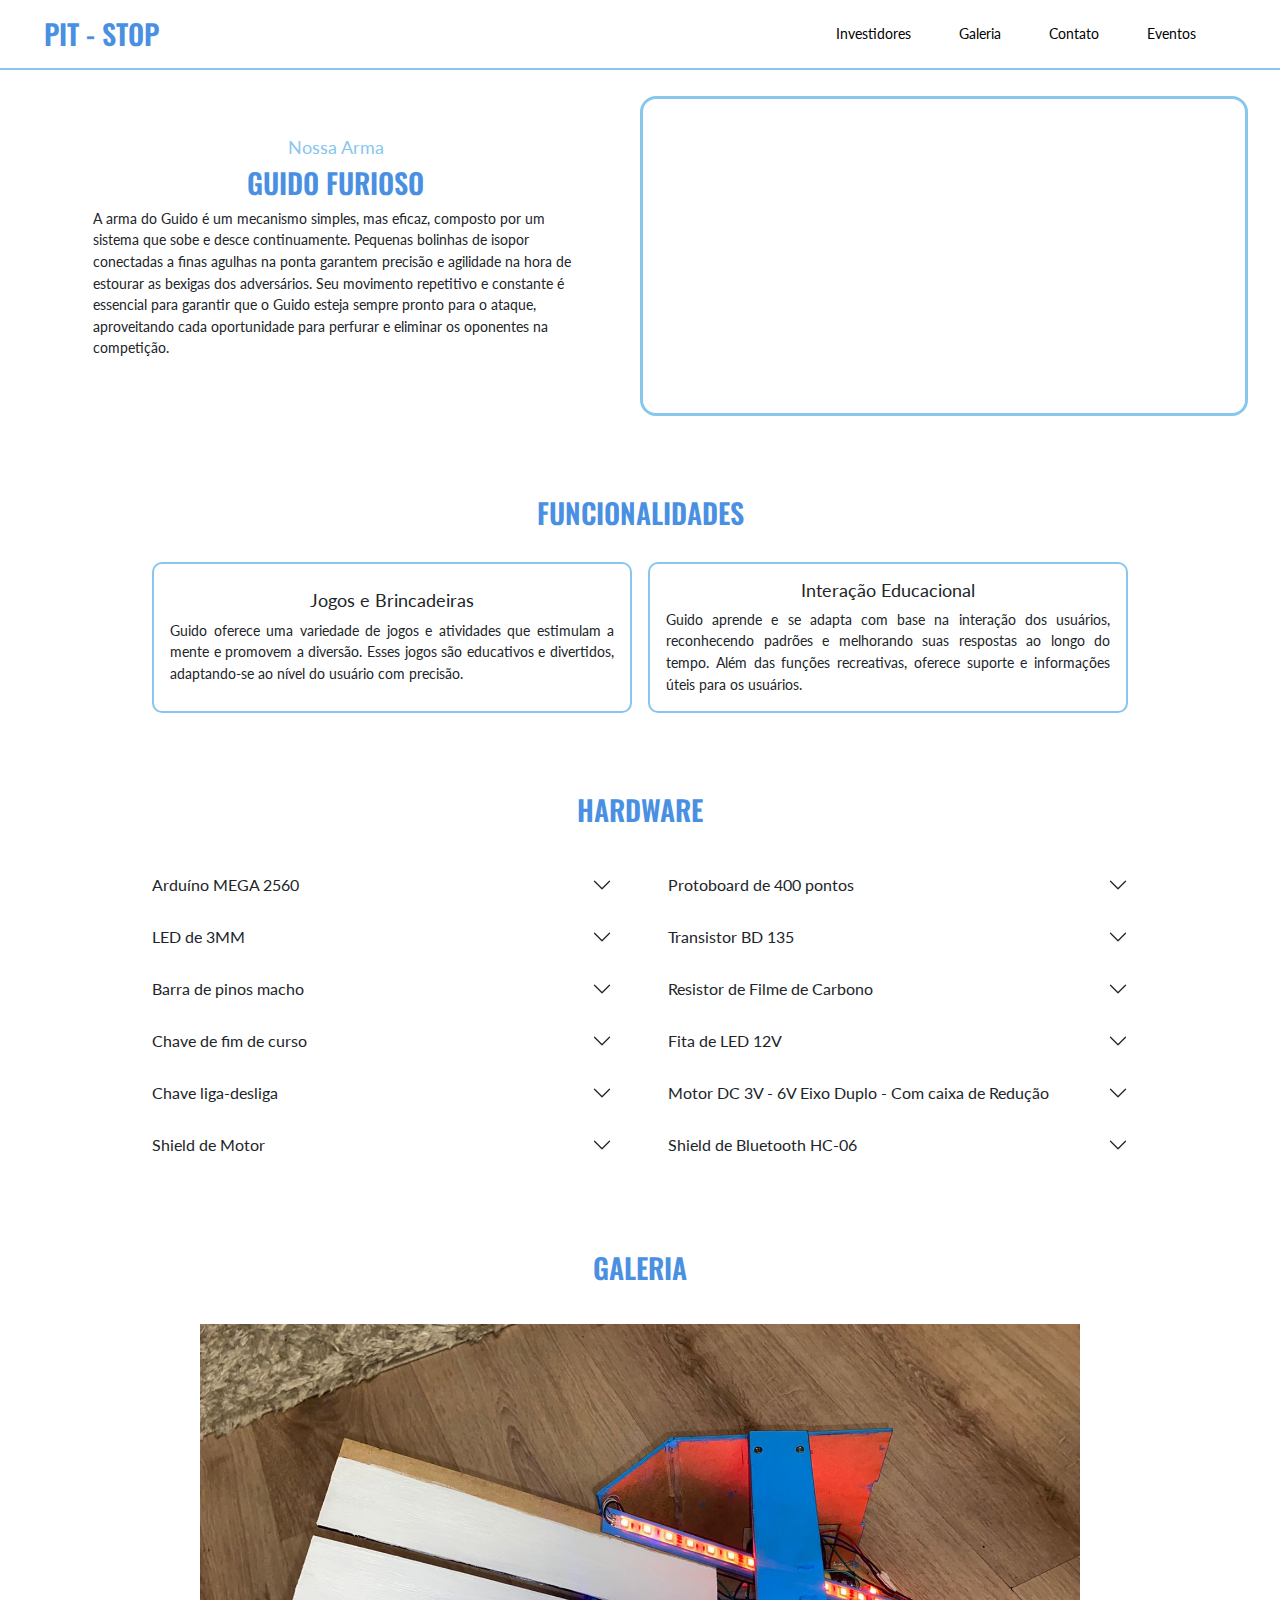
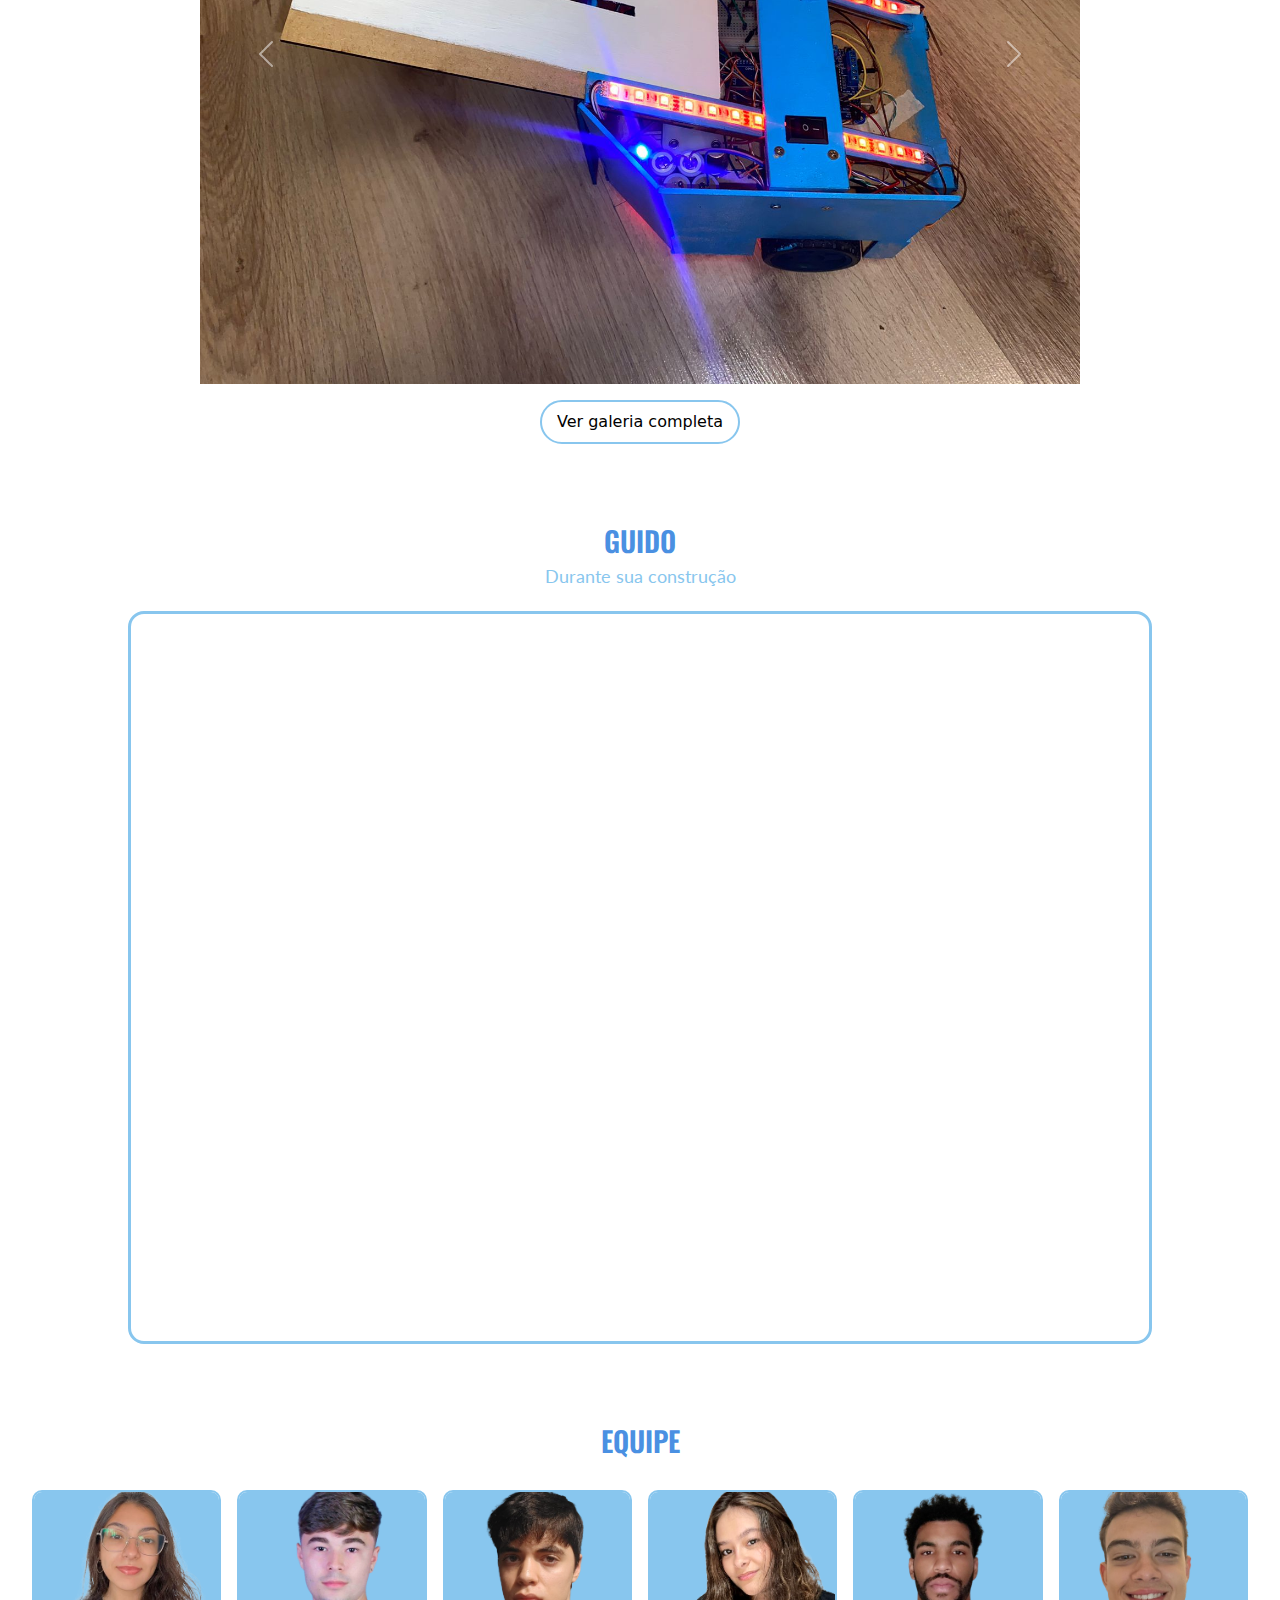
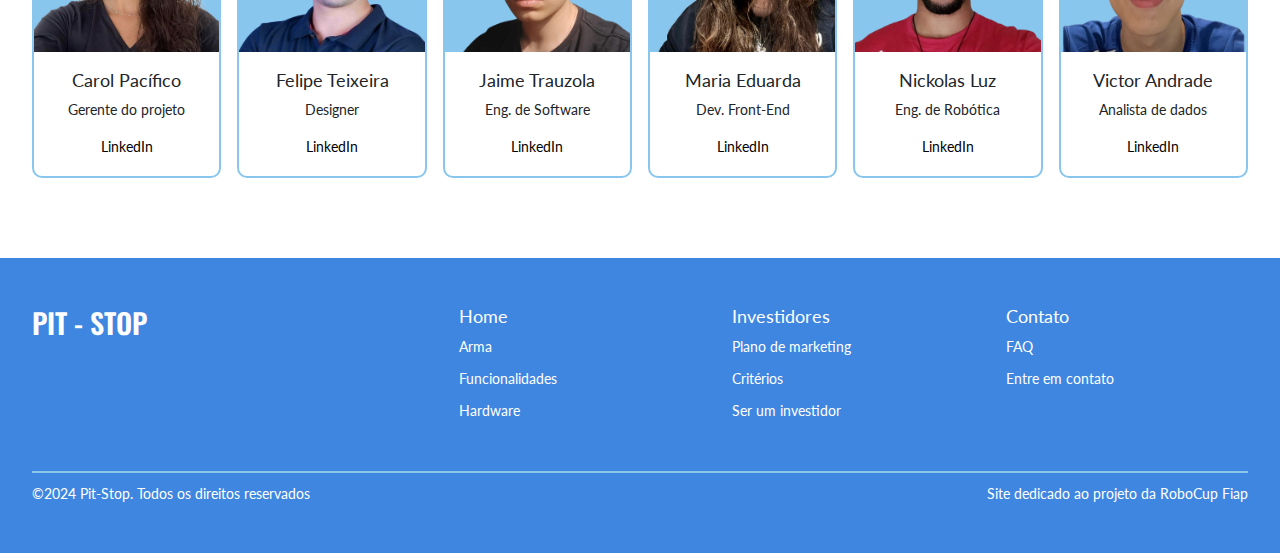
<file: index.html>
<!doctype html>
<html lang="pt-br">

<head>
    <meta charset="utf-8">
    <meta name="viewport" content="width=device-width, initial-scale=1">
    <title>Guido</title>
    <link href="https://cdn.jsdelivr.net/npm/bootstrap@5.3.3/dist/css/bootstrap.min.css" rel="stylesheet"
        integrity="sha384-QWTKZyjpPEjISv5WaRU9OFeRpok6YctnYmDr5pNlyT2bRjXh0JMhjY6hW+ALEwIH" crossorigin="anonymous">
    <link rel="stylesheet" href="css/style.css">
    <link href="https://fonts.googleapis.com/css2?family=Lato:wght@400&family=Oswald:wght@500&display=swap"
        rel="stylesheet">
    <link rel="icon" type="image/png" href="img/logo/Logo.svg">
</head>

<!-- MENU -->
<nav class="navbar navbar-expand-md custom-navbar">
    <div class="container-fluid">

        <a class="navbar-brand pitstop-logo" href="index.html">PIT - STOP</a>

        <button class="navbar-toggler" type="button" data-bs-toggle="collapse" data-bs-target="#navbarNav"
            aria-controls="navbarNav" aria-expanded="false" aria-label="Toggle navigation">
            <span class="navbar-toggler-icon"></span>
        </button>
        <div class="collapse navbar-collapse" id="navbarNav">
            <ul class="navbar-nav ms-auto">
                <li class="nav-item">
                    <a class="nav-link menu-item" aria-current="page" href="pages/investidores.html">Investidores</a>
                </li>
                <li class="nav-item">
                    <a class="nav-link menu-item" href="pages/galeria.html">Galeria</a>
                </li>
                <li class="nav-item">
                    <a class="nav-link menu-item" href="pages/contato.html">Contato</a>
                </li>
                <li class="nav-item">
                    <a class="nav-link menu-item" href="pages/eventos.html">Eventos</a>
                </li>
            </ul>
        </div>
    </div>
</nav>

<body>
    <section class="arma" id="arma">
        <div class="arma-div">
            <h2>Nossa Arma</h2>
            <h1>GUIDO FURIOSO</h1>
            <p>
                A arma do Guido é um mecanismo simples, mas eficaz, composto por um sistema que sobe e desce
                continuamente. Pequenas bolinhas de isopor conectadas a finas agulhas na ponta garantem precisão e
                agilidade na hora de estourar as bexigas dos adversários. Seu movimento repetitivo e constante é
                essencial para garantir que o Guido esteja sempre pronto para o ataque, aproveitando cada oportunidade
                para perfurar e eliminar os oponentes na competição.
            </p>
        </div>
        <div class="arma-video">
            <iframe src="https://www.youtube.com/embed/tHXMjxWQO14" title="YouTube video player" frameborder="0"
                allow="accelerometer; autoplay; clipboard-write; encrypted-media; gyroscope; picture-in-picture"
                allowfullscreen></iframe>
        </div>
    </section>



    <section class="funcionalidades" id="funcionalidades">
        <h1>FUNCIONALIDADES</h1>
        <div class="funcionalidades-container">
            <div class="card-container">

                <div class="card">
                    <div class="card-body">
                        <h5 class="card-title">Jogos e Brincadeiras</h5>
                        <p class="card-text">Guido oferece uma variedade de jogos e atividades que estimulam a mente e
                            promovem a diversão. Esses jogos são educativos e divertidos, adaptando-se ao nível do
                            usuário com precisão.</p>
                    </div>
                </div>

                <div class="card">
                    <div class="card-body">
                        <h5 class="card-title">Interação Educacional</h5>
                        <p class="card-text">Guido aprende e se adapta com base na interação dos usuários, reconhecendo
                            padrões e melhorando suas respostas ao longo do tempo. Além das funções recreativas, oferece
                            suporte e informações úteis para os usuários.</p>
                    </div>
                </div>
            </div>
        </div>
    </section>



    <section class="hardware" id="hardware">
        <div class="hardware-div">
            <h1>HARDWARE</h1>
            <div class="accordion-container">

                <div class="accordion accordion-flush" id="accordionFlushExample">
                    <div class="accordion-item-hardware">
                        <h2 class="accordion-header" id="flush-headingOne">
                            <button class="accordion-button collapsed" type="button" data-bs-toggle="collapse"
                                data-bs-target="#flush-collapseOne" aria-expanded="false"
                                aria-controls="flush-collapseOne">
                                Arduíno MEGA 2560
                            </button>
                        </h2>
                        <div id="flush-collapseOne" class="accordion-collapse collapse"
                            aria-labelledby="flush-headingOne" data-bs-parent="#accordionFlushExample">
                            <div class="accordion-body">
                                <img src="img/hardware/unnamed.png" alt="Arduíno MEGA 2560">
                            </div>
                        </div>
                    </div>

                    <div class="accordion-item-hardware">
                        <h2 class="accordion-header" id="flush-headingTwo">
                            <button class="accordion-button collapsed" type="button" data-bs-toggle="collapse"
                                data-bs-target="#flush-collapseTwo" aria-expanded="false"
                                aria-controls="flush-collapseTwo">
                                LED de 3MM
                            </button>
                        </h2>
                        <div id="flush-collapseTwo" class="accordion-collapse collapse"
                            aria-labelledby="flush-headingTwo" data-bs-parent="#accordionFlushExample">
                            <div class="accordion-body">
                                <img src="img/hardware/image.png" alt="LED de 3MM">
                            </div>
                        </div>
                    </div>

                    <div class="accordion-item-hardware">
                        <h2 class="accordion-header" id="flush-headingFour">
                            <button class="accordion-button collapsed" type="button" data-bs-toggle="collapse"
                                data-bs-target="#flush-collapseFour" aria-expanded="false"
                                aria-controls="flush-collapseFour">
                                Barra de pinos macho
                            </button>
                        </h2>
                        <div id="flush-collapseFour" class="accordion-collapse collapse"
                            aria-labelledby="flush-headingFour" data-bs-parent="#accordionFlushExample">
                            <div class="accordion-body">
                                <img src="img/hardware/unnamed (2).png" alt="Barra de pinos macho">
                            </div>
                        </div>
                    </div>

                    <div class="accordion-item-hardware">
                        <h2 class="accordion-header" id="flush-headingFive">
                            <button class="accordion-button collapsed" type="button" data-bs-toggle="collapse"
                                data-bs-target="#flush-collapseFive" aria-expanded="false"
                                aria-controls="flush-collapseFive">
                                Chave de fim de curso
                            </button>
                        </h2>
                        <div id="flush-collapseFive" class="accordion-collapse collapse"
                            aria-labelledby="flush-headingFive" data-bs-parent="#accordionFlushExample">
                            <div class="accordion-body">
                                <img src="img/hardware/unnamed (3).png" alt="Chave de fim de curso">
                            </div>
                        </div>
                    </div>

                    <div class="accordion-item-hardware">
                        <h2 class="accordion-header" id="flush-headingSix">
                            <button class="accordion-button collapsed" type="button" data-bs-toggle="collapse"
                                data-bs-target="#flush-collapseSix" aria-expanded="false"
                                aria-controls="flush-collapseSix">
                                Chave liga-desliga
                            </button>
                        </h2>
                        <div id="flush-collapseSix" class="accordion-collapse collapse"
                            aria-labelledby="flush-headingSix" data-bs-parent="#accordionFlushExample">
                            <div class="accordion-body">
                                <img src="img/hardware/unnamed (4).png" alt="Chave liga-desliga">
                            </div>
                        </div>
                    </div>

                    <div class="accordion-item-hardware">
                        <h2 class="accordion-header" id="flush-headingSeven">
                            <button class="accordion-button collapsed" type="button" data-bs-toggle="collapse"
                                data-bs-target="#flush-collapseSeven" aria-expanded="false"
                                aria-controls="flush-collapseSeven">
                                Shield de Motor
                            </button>
                        </h2>
                        <div id="flush-collapseSeven" class="accordion-collapse collapse"
                            aria-labelledby="flush-headingSeven" data-bs-parent="#accordionFlushExample">
                            <div class="accordion-body">
                                <img src="img/hardware/unnamed (10).png" alt="Shield de Motor">
                            </div>
                        </div>
                    </div>
                </div>


                <div class="accordion accordion-flush" id="accordionFlushExample">
                    <div class="accordion-item-hardware">
                        <h2 class="accordion-header" id="flush-headingNine">
                            <button class="accordion-button collapsed" type="button" data-bs-toggle="collapse"
                                data-bs-target="#flush-collapseNine" aria-expanded="false"
                                aria-controls="flush-collapseNine">
                                Protoboard de 400 pontos
                            </button>
                        </h2>
                        <div id="flush-collapseNine" class="accordion-collapse collapse"
                            aria-labelledby="flush-headingNine" data-bs-parent="#accordionFlushExample">
                            <div class="accordion-body">
                                <img src="img/hardware/unnamed (6).png" alt="Protoboard de 400 pontos">
                            </div>
                        </div>
                    </div>

                    <div class="accordion-item-hardware">
                        <h2 class="accordion-header" id="flush-headingTen">
                            <button class="accordion-button collapsed" type="button" data-bs-toggle="collapse"
                                data-bs-target="#flush-collapseTen" aria-expanded="false"
                                aria-controls="flush-collapseTen">
                                Transistor BD 135
                            </button>
                        </h2>
                        <div id="flush-collapseTen" class="accordion-collapse collapse"
                            aria-labelledby="flush-headingTen" data-bs-parent="#accordionFlushExample">
                            <div class="accordion-body">
                                <img src="img/hardware/unnamed (7).png" alt="Transistor BD 135">
                            </div>
                        </div>
                    </div>

                    <div class="accordion-item-hardware">
                        <h2 class="accordion-header" id="flush-headingEleven">
                            <button class="accordion-button collapsed" type="button" data-bs-toggle="collapse"
                                data-bs-target="#flush-collapseEleven" aria-expanded="false"
                                aria-controls="flush-collapseEleven">
                                Resistor de Filme de Carbono
                            </button>
                        </h2>
                        <div id="flush-collapseEleven" class="accordion-collapse collapse"
                            aria-labelledby="flush-headingEleven" data-bs-parent="#accordionFlushExample">
                            <div class="accordion-body">
                                <img src="img/hardware/unnamed (1).png" alt="Resistor de Filme de Carbono">
                            </div>
                        </div>
                    </div>

                    <div class="accordion-item-hardware">
                        <h2 class="accordion-header" id="flush-headingTwelve">
                            <button class="accordion-button collapsed" type="button" data-bs-toggle="collapse"
                                data-bs-target="#flush-collapseTwelve" aria-expanded="false"
                                aria-controls="flush-collapseTwelve">
                                Fita de LED 12V
                            </button>
                        </h2>
                        <div id="flush-collapseTwelve" class="accordion-collapse collapse"
                            aria-labelledby="flush-headingTwelve" data-bs-parent="#accordionFlushExample">
                            <div class="accordion-body">
                                <img src="img/hardware/unnamed (8).png" alt="Fita de LED 12V">
                            </div>
                        </div>
                    </div>

                    <div class="accordion-item-hardware">
                        <h2 class="accordion-header" id="flush-headingThirteen">
                            <button class="accordion-button collapsed" type="button" data-bs-toggle="collapse"
                                data-bs-target="#flush-collapseThirteen" aria-expanded="false"
                                aria-controls="flush-collapseThirteen">
                                Motor DC 3V - 6V Eixo Duplo - Com caixa de Redução
                            </button>
                        </h2>
                        <div id="flush-collapseThirteen" class="accordion-collapse collapse"
                            aria-labelledby="flush-headingThirteen" data-bs-parent="#accordionFlushExample">
                            <div class="accordion-body">
                                <img src="img/hardware/unnamed (9).png"
                                    alt="Motor DC 3V - 6V Eixo Duplo - Com caixa de Redução">
                            </div>
                        </div>
                    </div>

                    <div class="accordion-item-hardware">
                        <h2 class="accordion-header" id="flush-headingEight">
                            <button class="accordion-button collapsed" type="button" data-bs-toggle="collapse"
                                data-bs-target="#flush-collapseEight" aria-expanded="false"
                                aria-controls="flush-collapseEight">
                                Shield de Bluetooth HC-06
                            </button>
                        </h2>
                        <div id="flush-collapseEight" class="accordion-collapse collapse"
                            aria-labelledby="flush-headingEight" data-bs-parent="#accordionFlushExample">
                            <div class="accordion-body">
                                <img src="img/hardware/unnamed (5).png" alt="Shield de Bluetooth HC-06">
                            </div>
                        </div>
                    </div>
                </div>
            </div>
        </div>
        </div>
    </section>



    <section class="carrossel">
        <div class="carrossel-titulo">
            <h1>GALERIA</h1>
        </div>
        <div id="carouselExampleControls" class="carousel slide" data-bs-ride="carousel">
            <div class="carousel-inner">

                <div class="carousel-item active">
                    <img src="img/robo/galeria_2.jpg" class="d-block w-100" alt="Robô arma aberta">
                </div>

                <div class="carousel-item">
                    <img src="img/robo/Robo_10.jpg" class="d-block w-100" alt="Robô em construção">
                </div>

                <div class="carousel-item">
                    <img src="img/robo/galeria_3.jpg" class="d-block w-100" alt="Robô arma fechada">
                </div>

                <div class="carousel-item">
                    <img src="img/robo/galeria_6.jpg" class="d-block w-100" alt="Robô arma fechada">
                </div>

                <div class="carousel-item">
                    <img src="img/robo/galeria_5.jpg" class="d-block w-100" alt="Robô arma fechada">
                </div>
            </div>

            <button class="carousel-control-prev" type="button" data-bs-target="#carouselExampleControls"
                data-bs-slide="prev">
                <span class="carousel-control-prev-icon" aria-hidden="true"></span>
                <span class="visually-hidden">Previous</span>
            </button>
            <button class="carousel-control-next" type="button" data-bs-target="#carouselExampleControls"
                data-bs-slide="next">
                <span class="carousel-control-next-icon" aria-hidden="true"></span>
                <span class="visually-hidden">Next</span>
            </button>
        </div>

        <div class="carrossel-button">
            <a href="pages/galeria.html" class="btn-arredondado">Ver galeria completa</a>
        </div>
    </section>



    <section class="construcao">
        <div class="construcao-div">
            <h1>GUIDO</h1>
            <h2>Durante sua construção</h2>
        </div>
        <div class="construcao-video">
            <iframe src="https://www.youtube.com/embed/I6DzUGYB1ZA?si=QSwerGnJHhER0iO_" title="YouTube video player" frameborder="0"
                allow="accelerometer; autoplay; clipboard-write; encrypted-media; gyroscope; picture-in-picture"
                allowfullscreen></iframe>
        </div>
    </section>



    <section class="equipe">
        <div class="equipe-titulo">
            <h1>EQUIPE</h1>
        </div>

        <div class="card-container card-min">
            <div class="card card-equipe">
                <img class="card-img-top" src="img/pessoas/Carol-pessoa.png" alt="Carol Pacífico">
                <div class="card-body">
                    <h2 class="card-title">Carol Pacífico</h2>
                    <p class="card-text">Gerente do projeto</p>
                    <a href="https://www.linkedin.com/in/carolina-pacifico/" class="card-a" target="_blank">LinkedIn</a>
                </div>
            </div>

            <div class="card card-equipe">
                <img class="card-img-top" src="img/pessoas/Felipe-pessoa.png" alt="Felipe Teixeira">
                <div class="card-body">
                    <h2 class="card-title">Felipe Teixeira</h2>
                    <p class="card-text">Designer</p>
                    <a href="https://www.linkedin.com/in/felipemaringoliteixeira" class="card-a" target="_blank">LinkedIn</a>
                </div>
            </div>

            <div class="card card-equipe">
                <img class="card-img-top" src="img/pessoas/Jaime-pessoa.png" alt="Jaime Trauzola">
                <div class="card-body">
                    <h2 class="card-title">Jaime Trauzola</h2>
                    <p class="card-text">Eng. de Software</p>
                    <a href="https://www.linkedin.com/in/jaime-luiz-silva-b47780312/" class="card-a" target="_blank">LinkedIn</a>
                </div>
            </div>

            <div class="card card-equipe">
                <img class="card-img-top" src="img/pessoas/Duda-pessoa.png" alt="Maria Eduarda">
                <div class="card-body">
                    <h2 class="card-title">Maria Eduarda</h2>
                    <p class="card-text">Dev. Front-End</p>
                    <a href="https://www.linkedin.com/in/d-araujof/" class="card-a" target="_blank">LinkedIn</a>
                </div>
            </div>

            <div class="card card-equipe">
                <img class="card-img-top" src="img/pessoas/Nickolas-pessoa.png" alt="Nickolas Luz">
                <div class="card-body">
                    <h2 class="card-title">Nickolas Luz</h2>
                    <p class="card-text">Eng. de Robótica</p>
                    <a href="https://www.linkedin.com/in/nickolas-rodrigues-luz-a0b183211/" class="card-a" target="_blank">LinkedIn</a>
                </div>
            </div>

            <div class="card card-equipe">
                <img class="card-img-top" src="img/pessoas/Victor-pessoa.png" alt="Victor Andrade">
                <div class="card-body">
                    <h2 class="card-title">Victor Andrade</h2>
                    <p class="card-text">Analista de dados</p>
                    <a href="https://www.linkedin.com/in/victor-andrade-baptista-de-sousa/" class="card-a" target="_blank">LinkedIn</a>
                </div>
            </div>
        </div>
    </section>



    <footer>
        <div class="footer-container">

            <div class="footer-left">
                <h1>PIT - STOP</h1>
            </div>

            <div class="footer-links">
                <div class="footer-column">
                    <h2 class="footer-h2">Home</h2>
                    <ul>
                        <li><a href="#arma">Arma</a></li>
                        <li><a href="#funcionalidades">Funcionalidades</a></li>
                        <li><a href="#hardware">Hardware</a></li>
                    </ul>
                </div>

                <div class="footer-column">
                    <h2 class="footer-h2">Investidores</h2>
                    <ul>
                        <li><a href="pages/investidores.html#marketing">Plano de marketing</a></li>
                        <li><a href="pages/investidores.html#estatistico">Critérios</a></li>
                        <li><a href="pages/investidores.html#seja">Ser um investidor</a></li>
                    </ul>
                </div>

                <div class="footer-column">
                    <h2 class="footer-h2">Contato</h2>
                    <ul>
                        <li><a href="pages/contato.html#faq">FAQ</a></li>
                        <li><a href="pages/contato.html#contato">Entre em contato</a></li>
                    </ul>
                </div>
            </div>
        </div>

        <div class="footer-bottom">
            <p class="left">©2024 Pit-Stop. Todos os direitos reservados</p>
            <p class="right">Site dedicado ao projeto da RoboCup Fiap</p>
        </div>
    </footer>



    <script src="https://cdn.jsdelivr.net/npm/bootstrap@5.3.3/dist/js/bootstrap.bundle.min.js"
        integrity="sha384-YvpcrYf0tY3lHB60NNkmXc5s9fDVZLESaAA55NDzOxhy9GkcIdslK1eN7N6jIeHz"
        crossorigin="anonymous"></script>

</body>

</html>
</file>
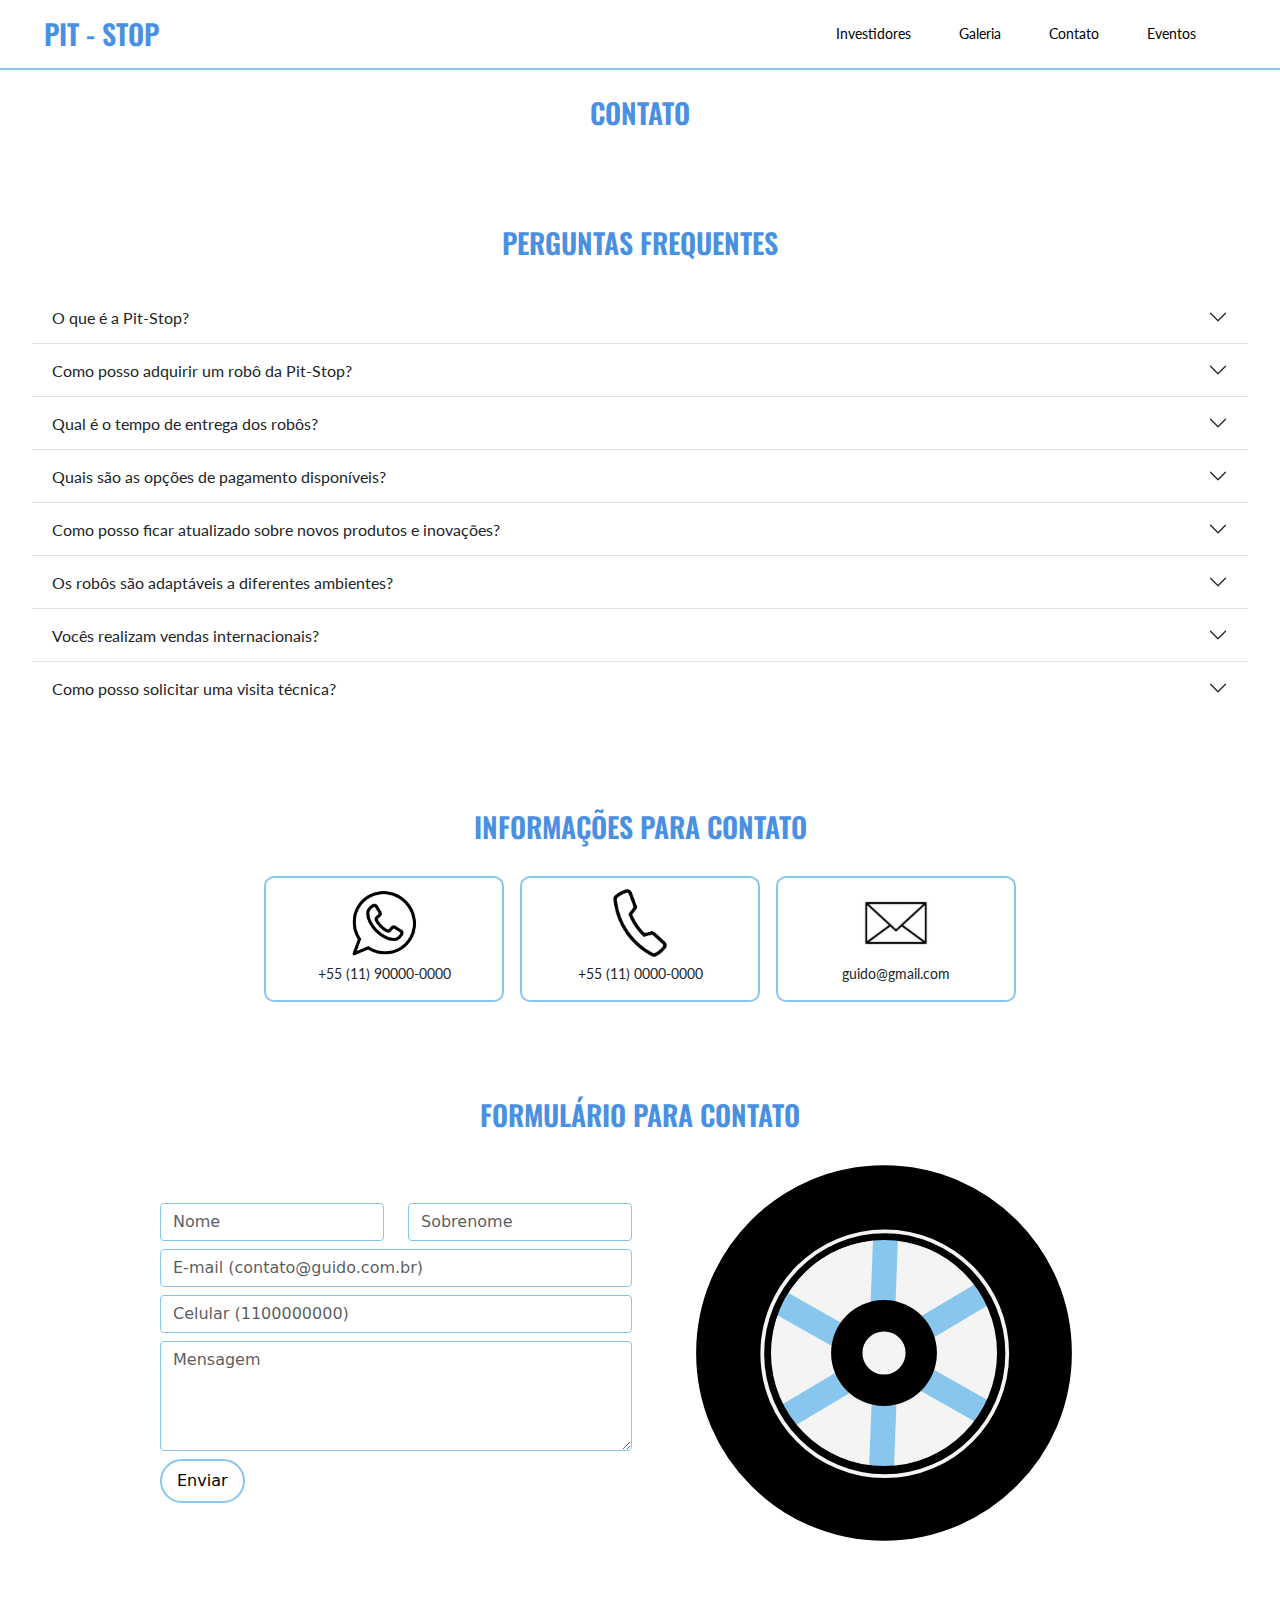
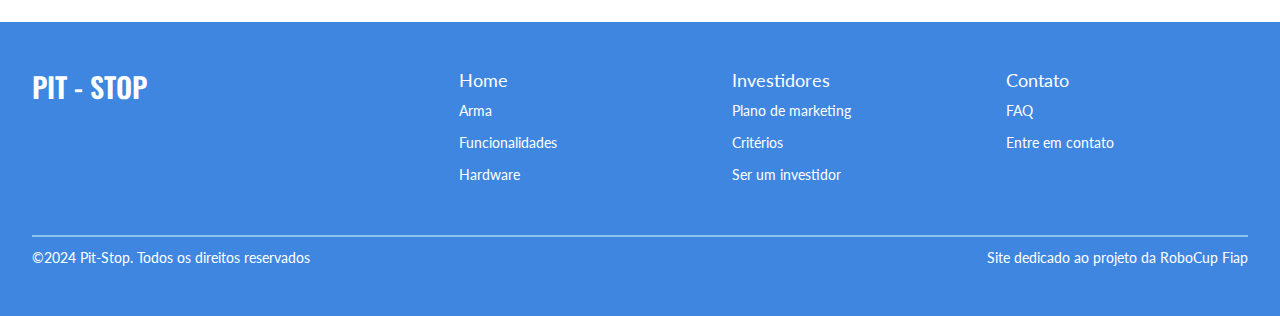
<file: pages/contato.html>
<!doctype html>
<html lang="pt-br">

<head>
    <meta charset="utf-8">
    <meta name="viewport" content="width=device-width, initial-scale=1">
    <title>Guido</title>
    <link href="https://cdn.jsdelivr.net/npm/bootstrap@5.3.3/dist/css/bootstrap.min.css" rel="stylesheet"
        integrity="sha384-QWTKZyjpPEjISv5WaRU9OFeRpok6YctnYmDr5pNlyT2bRjXh0JMhjY6hW+ALEwIH" crossorigin="anonymous">
    <link rel="stylesheet" href="../css/style.css">
    <link href="https://fonts.googleapis.com/css2?family=Lato:wght@400&family=Oswald:wght@500&display=swap"
        rel="stylesheet">

    <link rel="icon" type="image/png" href="/img/logo/Logo.svg">
</head>

<nav class="navbar navbar-expand-md custom-navbar">
    <div class="container-fluid">

        <a class="navbar-brand pitstop-logo" href="../index.html">PIT - STOP</a>

        <button class="navbar-toggler" type="button" data-bs-toggle="collapse" data-bs-target="#navbarNav"
            aria-controls="navbarNav" aria-expanded="false" aria-label="Toggle navigation">
            <span class="navbar-toggler-icon"></span>
        </button>
        <div class="collapse navbar-collapse" id="navbarNav">
            <ul class="navbar-nav ms-auto">
                <li class="nav-item">
                    <a class="nav-link menu-item" aria-current="page" href="investidores.html">Investidores</a>
                </li>
                <li class="nav-item">
                    <a class="nav-link menu-item" href="galeria.html">Galeria</a>
                </li>
                <li class="nav-item">
                    <a class="nav-link menu-item" href="contato.html">Contato</a>
                </li>
                <li class="nav-item">
                    <a class="nav-link menu-item" href="eventos.html">Eventos</a>
                </li>
            </ul>
        </div>
    </div>
</nav>

<body>

    <header class="header-contato">
        <h1>CONTATO</h1>
    </header>

    <header>
        <h1>PERGUNTAS FREQUENTES</h1>
    </header>

    <section class="contato" id="faq">
        <div class="accordion accordion-flush accordion-contato" id="accordionFlushExample">

            <div class="accordion-item">
                <h2 class="accordion-header" id="flush-headingOne">
                    <button class="accordion-button collapsed" type="button" data-bs-toggle="collapse"
                        data-bs-target="#flush-collapseOne" aria-expanded="false" aria-controls="flush-collapseOne">
                        O que é a Pit-Stop?
                    </button>
                </h2>
                <div id="flush-collapseOne" class="accordion-collapse collapse" aria-labelledby="flush-headingOne"
                    data-bs-parent="#accordionFlushExample">
                    <div class="accordion-body">A Pit-Stop é uma equipe dedicada ao desenvolvimento de robôs inovadores para atender a diversas necessidades do mercado. Nossa missão é criar soluções robóticas que ajudem as pessoas em seu cotidiano.</div>
                </div>
            </div>

            <div class="accordion-item">
                <h2 class="accordion-header" id="flush-headingTwo">
                    <button class="accordion-button collapsed" type="button" data-bs-toggle="collapse"
                        data-bs-target="#flush-collapseTwo" aria-expanded="false" aria-controls="flush-collapseTwo">
                        Como posso adquirir um robô da Pit-Stop?
                    </button>
                </h2>
                <div id="flush-collapseTwo" class="accordion-collapse collapse" aria-labelledby="flush-headingTwo"
                    data-bs-parent="#accordionFlushExample">
                    <div class="accordion-body">Você pode adquirir nossos robôs entrando em contato conosco através do e-mail contato@pitstoprobotics.com ou agendando uma demonstração em nosso site. Nossa equipe estará pronta para fornecer informações detalhadas sobre produtos, preços e condições de venda.</div>
                </div>
            </div>

            <div class="accordion-item">
                <h2 class="accordion-header" id="flush-headingThree">
                    <button class="accordion-button collapsed" type="button" data-bs-toggle="collapse"
                        data-bs-target="#flush-collapseThree" aria-expanded="false" aria-controls="flush-collapseThree">
                        Qual é o tempo de entrega dos robôs?
                    </button>
                </h2>
                <div id="flush-collapseThree" class="accordion-collapse collapse" aria-labelledby="flush-headingThree"
                    data-bs-parent="#accordionFlushExample">
                    <div class="accordion-body">O tempo de entrega pode variar dependendo do tipo de robô e da personalização requerida. Em geral, o prazo de entrega é de 4 a 8 semanas. Para informações mais específicas, entre em contato conosco.</div>
                </div>
            </div>

            <div class="accordion-item">
                <h2 class="accordion-header" id="flush-headingFour">
                    <button class="accordion-button collapsed" type="button" data-bs-toggle="collapse"
                        data-bs-target="#flush-collapseFour" aria-expanded="false" aria-controls="flush-collapseFour">
                        Quais são as opções de pagamento disponíveis?
                    </button>
                </h2>
                <div id="flush-collapseFour" class="accordion-collapse collapse" aria-labelledby="flush-headingFour"
                    data-bs-parent="#accordionFlushExample">
                    <div class="accordion-body">Aceitamos diversas formas de pagamento, incluindo transferência bancária, cartão de crédito e financiamento. Entre em contato com nossa equipe de vendas para mais detalhes sobre as opções disponíveis.</div>
                </div>
            </div>

            <div class="accordion-item">
                <h2 class="accordion-header" id="flush-headingFive">
                    <button class="accordion-button collapsed" type="button" data-bs-toggle="collapse"
                        data-bs-target="#flush-collapseFive" aria-expanded="false" aria-controls="flush-collapseFive">
                        Como posso ficar atualizado sobre novos produtos e inovações?
                    </button>
                </h2>
                <div id="flush-collapseFive" class="accordion-collapse collapse" aria-labelledby="flush-headingFive"
                    data-bs-parent="#accordionFlushExample">
                    <div class="accordion-body">Para se manter atualizado sobre nossos lançamentos de produtos e inovações, inscreva-se em nossa newsletter no rodapé do site ou siga-nos nas redes sociais. Também compartilhamos atualizações e novidades em nosso blog.</div>
                </div>
            </div>

            <div class="accordion-item">
                <h2 class="accordion-header" id="flush-headingSix">
                    <button class="accordion-button collapsed" type="button" data-bs-toggle="collapse"
                        data-bs-target="#flush-collapseSix" aria-expanded="false" aria-controls="flush-collapseSix">
                        Os robôs são adaptáveis a diferentes ambientes?
                    </button>
                </h2>
                <div id="flush-collapseSix" class="accordion-collapse collapse" aria-labelledby="flush-headingSix"
                    data-bs-parent="#accordionFlushExample">
                    <div class="accordion-body">Sim, nossos robôs são projetados para operar em diversos ambientes, desde fábricas e armazéns até ambientes comerciais e educacionais. Se você tiver requisitos específicos de ambiente, nossa equipe pode ajudar a adaptar a solução para atender às suas necessidades.</div>
                </div>
            </div>

            <div class="accordion-item">
                <h2 class="accordion-header" id="flush-headingSeven">
                    <button class="accordion-button collapsed" type="button" data-bs-toggle="collapse"
                        data-bs-target="#flush-collapseSeven" aria-expanded="false" aria-controls="flush-collapseSeven">
                        Vocês realizam vendas internacionais?
                    </button>
                </h2>
                <div id="flush-collapseSeven" class="accordion-collapse collapse" aria-labelledby="flush-headingSeven"
                    data-bs-parent="#accordionFlushExample">
                    <div class="accordion-body">Sim, realizamos vendas internacionais. Se você está localizado fora do Brasil e deseja adquirir nossos robôs, entre em contato conosco para discutir as opções de envio e as condições de venda internacionais.</div>
                </div>
            </div>

            <div class="accordion-item">
                <h2 class="accordion-header" id="flush-headingEight">
                    <button class="accordion-button collapsed" type="button" data-bs-toggle="collapse"
                        data-bs-target="#flush-collapseEight" aria-expanded="false" aria-controls="flush-collapseEight">
                        Como posso solicitar uma visita técnica?
                    </button>
                </h2>
                <div id="flush-collapseEight" class="accordion-collapse collapse" aria-labelledby="flush-headingEight"
                    data-bs-parent="#accordionFlushExample">
                    <div class="accordion-body">Para solicitar uma visita técnica, entre em contato conosco pelo e-mail suporte@pitstoprobotics.com e forneça informações sobre o problema ou a manutenção necessária. Nossa equipe agendará a visita e fornecerá os detalhes adicionais.</div>
                </div>
            </div>
        </div>
    </section>

    <section class="info" id="contato">
        <header>
            <h1>INFORMAÇÕES PARA CONTATO</h1>
        </header>

        <div class="card-container info-min">
            <div class="info-card">
                <div class="card-img-top">
                    <img class="info-img" src="../img/icons/whats.png" alt="Ícone whatsapp">
                </div>
                <div>
                    <p>+55 (11) 90000-0000</p>
                </div>
            </div>

            <div class="info-card">
                <div class="card-img-top">
                    <img class="info-img" src="../img/icons/telefone.png" alt="Ícone telefone">
                </div>
                <div>
                    <p>+55 (11) 0000-0000</p>
                </div>
            </div>

            <div class="info-card">
                <div class="card-img-top">
                    <img class="info-img" src="../img/icons/email.jpg" alt="Ícone e-mail">
                </div>
                <div>
                    <p>guido@gmail.com</p>
                </div>
            </div>
        </div>
    </section>

    <header>
        <h1>FORMULÁRIO PARA CONTATO</h1>
    </header>

    <section class="contact-section">
        <div class="forms">
            <form>
                <div class="row">
                    <div class="col">
                        <input type="text" class="form-control" placeholder="Nome" required>
                    </div>
                    <div class="col">
                        <input type="text" class="form-control" placeholder="Sobrenome" required>
                    </div>
                </div>

                <div class="form-group">
                    <input type="email" class="form-control" placeholder="E-mail (contato@guido.com.br)" required>
                </div>

                <div class="form-group">
                    <input type="tel" class="form-control" placeholder="Celular (1100000000)" pattern="[0-9]{10,11}"
                        title="Digite um número de telefone válido" required>
                </div>

                <div class="form-group">
                    <textarea class="form-control" placeholder="Mensagem" rows="4" required></textarea>
                </div>

                <button type="submit" class="btn btn-arredondado">Enviar</button>
            </form>
        </div>

        <div class="forms-logo">
            <img src="../img/logo/Logo.svg" alt="Logo">
        </div>
    </section>

    <footer>
        <div class="footer-container">

            <div class="footer-left">
                <h1>PIT - STOP</h1>
            </div>

            <div class="footer-links">
                <div class="footer-column">
                    <h2 class="footer-h2">Home</h2>
                    <ul>
                        <li><a href="../index.html#arma">Arma</a></li>
                        <li><a href="../index.html#funcionalidades">Funcionalidades</a></li>
                        <li><a href="../index.html#hardware">Hardware</a></li>
                    </ul>
                </div>

                <div class="footer-column">
                    <h2 class="footer-h2">Investidores</h2>
                    <ul>
                        <li><a href="../pages/investidores.html#marketing">Plano de marketing</a></li>
                        <li><a href="../pages/investidores.html#estatistico">Critérios</a></li>
                        <li><a href="../pages/investidores.html#seja">Ser um investidor</a></li>
                    </ul>
                </div>

                <div class="footer-column">
                    <h2 class="footer-h2">Contato</h2>
                    <ul>
                        <li><a href="#faq">FAQ</a></li>
                        <li><a href="#contato">Entre em contato</a></li>
                    </ul>
                </div>
            </div>
        </div>

        <div class="footer-bottom">
            <p class="left">©2024 Pit-Stop. Todos os direitos reservados</p>
            <p class="right">Site dedicado ao projeto da RoboCup Fiap</p>
        </div>
    </footer>

    <script src="https://cdn.jsdelivr.net/npm/bootstrap@5.3.3/dist/js/bootstrap.bundle.min.js"
        integrity="sha384-YvpcrYf0tY3lHB60NNkmXc5s9fDVZLESaAA55NDzOxhy9GkcIdslK1eN7N6jIeHz"
        crossorigin="anonymous"></script>

</body>
</html>
</file>
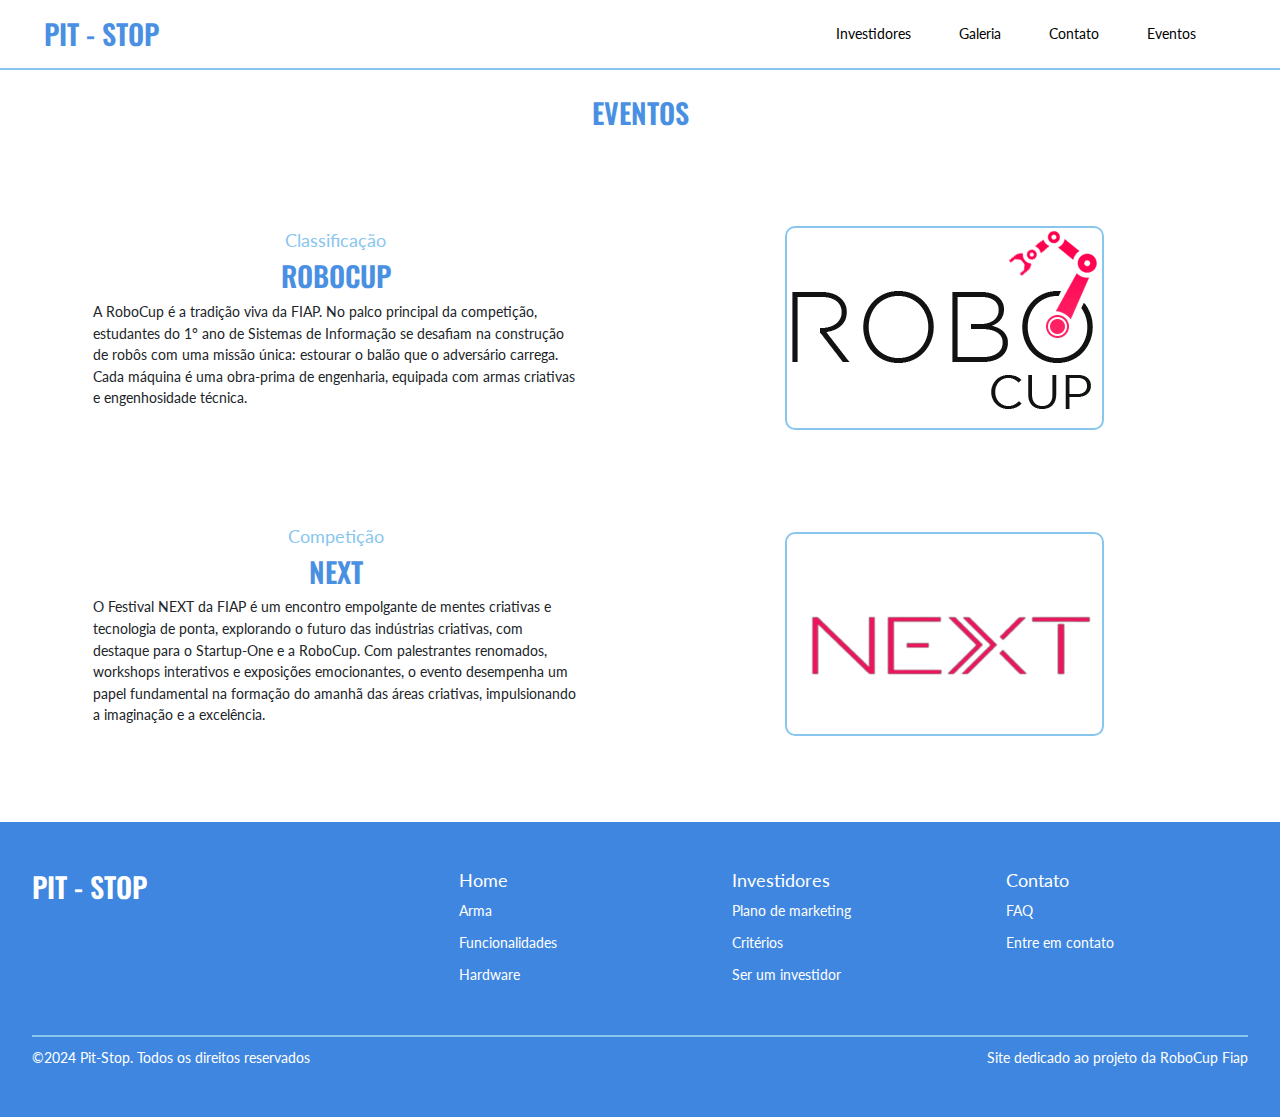
<file: pages/eventos.html>
<!doctype html>
<html lang="pt-br">

<head>
    <meta charset="utf-8">
    <meta name="viewport" content="width=device-width, initial-scale=1">
    <title>Guido</title>
    <link href="https://cdn.jsdelivr.net/npm/bootstrap@5.3.3/dist/css/bootstrap.min.css" rel="stylesheet"
        integrity="sha384-QWTKZyjpPEjISv5WaRU9OFeRpok6YctnYmDr5pNlyT2bRjXh0JMhjY6hW+ALEwIH" crossorigin="anonymous">
    <link rel="stylesheet" href="../css/style.css">
    <link href="https://fonts.googleapis.com/css2?family=Lato:wght@400&family=Oswald:wght@500&display=swap"
        rel="stylesheet">

    <link rel="icon" type="image/png" href="/img/logo/Logo.svg">
</head>

<nav class="navbar navbar-expand-md custom-navbar">
    <div class="container-fluid">

        <a class="navbar-brand pitstop-logo" href="../index.html">PIT - STOP</a>

        <button class="navbar-toggler" type="button" data-bs-toggle="collapse" data-bs-target="#navbarNav"
            aria-controls="navbarNav" aria-expanded="false" aria-label="Toggle navigation">
            <span class="navbar-toggler-icon"></span>
        </button>
        <div class="collapse navbar-collapse" id="navbarNav">
            <ul class="navbar-nav ms-auto">
                <li class="nav-item">
                    <a class="nav-link menu-item" aria-current="page" href="investidores.html">Investidores</a>
                </li>
                <li class="nav-item">
                    <a class="nav-link menu-item" href="galeria.html">Galeria</a>
                </li>
                <li class="nav-item">
                    <a class="nav-link menu-item" href="contato.html">Contato</a>
                </li>
                <li class="nav-item">
                    <a class="nav-link menu-item" href="eventos.html">Eventos</a>
                </li>
            </ul>
        </div>
    </div>
</nav>

<body>

    <header class="header-contato">
        <h1>EVENTOS</h1>
    </header>

    <section class="arma">
        <div class="arma-div">
            <h2>Classificação</h2>
            <h1>ROBOCUP</h1>
            <p> A RoboCup é a tradição viva da FIAP. No palco principal da competição, estudantes do 1° ano de Sistemas
                de Informação se desafiam na construção de robôs com uma missão única: estourar o balão que o adversário
                carrega. Cada máquina é uma obra-prima de engenharia, equipada com armas criativas e engenhosidade
                técnica.
            </p>
        </div>
        <div class="arma-img">
            <img src="../img/logo/robocup_logo.png" alt="logo RoboCup">
        </div>
    </section>

    <section class="arma">
        <div class="arma-div">
            <h2>Competição</h2>
            <h1>NEXT</h1>
            <p> O Festival NEXT da FIAP é um encontro empolgante de mentes criativas e tecnologia de ponta, explorando o
                futuro das indústrias criativas, com destaque para o Startup-One e a RoboCup. Com palestrantes
                renomados, workshops interativos e exposições emocionantes, o evento desempenha um papel fundamental na
                formação do amanhã das áreas criativas, impulsionando a imaginação e a excelência.
            </p>
        </div>
        <div class="arma-img">
            <img src="../img/logo/fiap-next.png" alt="Logo Next">
        </div>
    </section>

    <footer>
        <div class="footer-container">

            <div class="footer-left">
                <h1>PIT - STOP</h1>
            </div>

            <div class="footer-links">
                <div class="footer-column">
                    <h2 class="footer-h2">Home</h2>
                    <ul>
                        <li><a href="../index.html#arma">Arma</a></li>
                        <li><a href="../index.html#funcionalidades">Funcionalidades</a></li>
                        <li><a href="../index.html#hardware">Hardware</a></li>
                    </ul>
                </div>

                <div class="footer-column">
                    <h2 class="footer-h2">Investidores</h2>
                    <ul>
                        <li><a href="../pages/investidores.html#marketing">Plano de marketing</a></li>
                        <li><a href="../pages/investidores.html#estatistico">Critérios</a></li>
                        <li><a href="../pages/investidores.html#seja">Ser um investidor</a></li>
                    </ul>
                </div>

                <div class="footer-column">
                    <h2 class="footer-h2">Contato</h2>
                    <ul>
                        <li><a href="../pages/contato.html#faq">FAQ</a></li>
                        <li><a href="../pages/contato.html#contato">Entre em contato</a></li>
                    </ul>
                </div>
            </div>
        </div>

        <div class="footer-bottom">
            <p class="left">©2024 Pit-Stop. Todos os direitos reservados</p>
            <p class="right">Site dedicado ao projeto da RoboCup Fiap</p>
        </div>
    </footer>

    <script src="https://cdn.jsdelivr.net/npm/bootstrap@5.3.3/dist/js/bootstrap.bundle.min.js"
        integrity="sha384-YvpcrYf0tY3lHB60NNkmXc5s9fDVZLESaAA55NDzOxhy9GkcIdslK1eN7N6jIeHz"
        crossorigin="anonymous"></script>

</body>

</html>
</file>
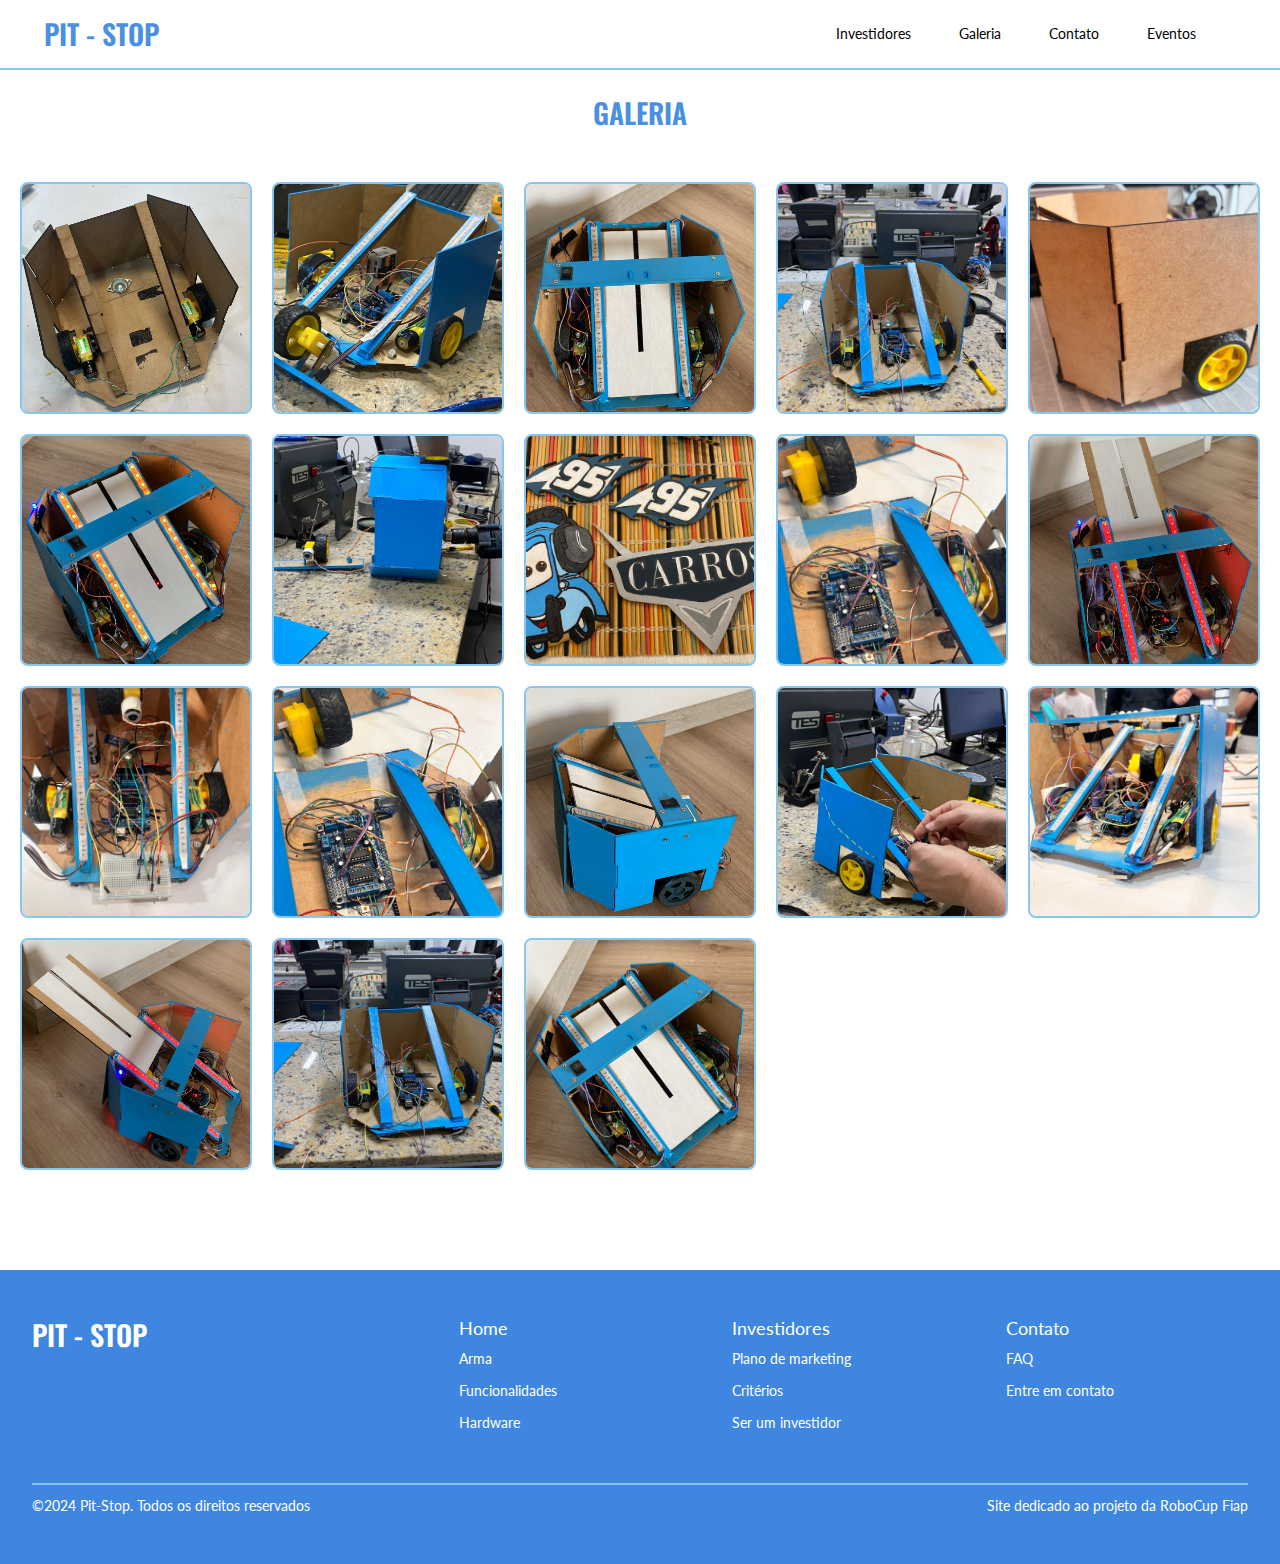
<file: pages/galeria.html>
<!doctype html>
<html lang="pt-br">

<head>
    <meta charset="utf-8">
    <meta name="viewport" content="width=device-width, initial-scale=1">
    <title>Guido</title>
    <link href="https://cdn.jsdelivr.net/npm/bootstrap@5.3.3/dist/css/bootstrap.min.css" rel="stylesheet"
        integrity="sha384-QWTKZyjpPEjISv5WaRU9OFeRpok6YctnYmDr5pNlyT2bRjXh0JMhjY6hW+ALEwIH" crossorigin="anonymous">
    <link rel="stylesheet" href="../css/style.css">
    <link href="https://fonts.googleapis.com/css2?family=Lato:wght@400&family=Oswald:wght@500&display=swap"
        rel="stylesheet">

    <link rel="icon" type="image/png" href="/img/logo/Logo.svg">
</head>

<nav class="navbar navbar-expand-md custom-navbar">
    <div class="container-fluid">

        <a class="navbar-brand pitstop-logo" href="../index.html">PIT - STOP</a>

        <button class="navbar-toggler" type="button" data-bs-toggle="collapse" data-bs-target="#navbarNav"
            aria-controls="navbarNav" aria-expanded="false" aria-label="Toggle navigation">
            <span class="navbar-toggler-icon"></span>
        </button>
        <div class="collapse navbar-collapse" id="navbarNav">
            <ul class="navbar-nav ms-auto">
                <li class="nav-item">
                    <a class="nav-link menu-item" aria-current="page" href="investidores.html">Investidores</a>
                </li>
                <li class="nav-item">
                    <a class="nav-link menu-item" href="galeria.html">Galeria</a>
                </li>
                <li class="nav-item">
                    <a class="nav-link menu-item" href="contato.html">Contato</a>
                </li>
                <li class="nav-item">
                    <a class="nav-link menu-item" href="eventos.html">Eventos</a>
                </li>
            </ul>
        </div>
    </div>
</nav>

<body>

    <header>
        <h1>GALERIA</h1>
    </header>

    <main>
        <article class="galeria">

            <section class="galeria-item">
                <img src="../img/robo/Robo_1.jpg" alt="Foto do robô">
            </section>

            <section class="galeria-item">
                <img src="../img/robo/Robo_3.jpg" alt="Foto do robô">
            </section>

            <section class="galeria-item">
                <img src="../img/robo/Robo_15.jpg" alt="Foto do robô">
            </section>

            <section class="galeria-item">
                <img src="../img/robo/Robo_7.jpg" alt="Foto do robô">
            </section>

            <section class="galeria-item">
                <img src="../img/robo/Robo_10.jpg" alt="Foto do robô">
            </section>

            <section class="galeria-item">
                <img src="../img/robo/Robo_17.jpg" alt="Foto do robô">
            </section>

            <section class="galeria-item">
                <img src="../img/robo/Robo_9.jpg" alt="Foto do robô">
            </section>

            <section class="galeria-item">
                <img src="../img/robo/Robo_2.jpg" alt="Enfeites robô">
            </section>

            <section class="galeria-item">
                <img src="../img/robo/Robo_11.jpg" alt="Foto do robô">
            </section>

            <section class="galeria-item">
                <img src="../img/robo/Robo_18.jpg" alt="Foto do robô">
            </section>

            <section class="galeria-item">
                <img src="../img/robo/Robo_12.jpg" alt="Foto do robô">
            </section>

            <section class="galeria-item">
                <img src="../img/robo/Robo_4.jpg" alt="Foto do robô">
            </section>

            <section class="galeria-item">
                <img src="../img/robo/Robo_14.jpg" alt="Foto do robô">
            </section>

            <section class="galeria-item">
                <img src="../img/robo/Robo_5.jpg" alt="Foto do robô">
            </section>

            <section class="galeria-item">
                <img src="../img/robo/Robo_13.jpg" alt="Foto do robô">
            </section>

            <section class="galeria-item">
                <img src="../img/robo/Robo_19.jpg" alt="Foto do robô">
            </section>

            <section class="galeria-item">
                <img src="../img/robo/Robo_6.jpg" alt="Foto do robô">
            </section>

            <section class="galeria-item">
                <img src="../img/robo/Robo_16.jpg" alt="Foto do robô">
            </section>
        </article>
    </main>

    <footer>
        <div class="footer-container">

            <div class="footer-left">
                <h1>PIT - STOP</h1>
            </div>

            <div class="footer-links">
                <div class="footer-column">
                    <h2 class="footer-h2">Home</h2>
                    <ul>
                        <li><a href="../index.html#arma">Arma</a></li>
                        <li><a href="../index.html#funcionalidades">Funcionalidades</a></li>
                        <li><a href="../index.html#hardware">Hardware</a></li>
                    </ul>
                </div>

                <div class="footer-column">
                    <h2 class="footer-h2">Investidores</h2>
                    <ul>
                        <li><a href="../pages/investidores.html#marketing">Plano de marketing</a></li>
                        <li><a href="../pages/investidores.html#estatistico">Critérios</a></li>
                        <li><a href="../pages/investidores.html#seja">Ser um investidor</a></li>
                    </ul>
                </div>

                <div class="footer-column">
                    <h2 class="footer-h2">Contato</h2>
                    <ul>
                        <li><a href="../pages/contato.html#faq">FAQ</a></li>
                        <li><a href="../pages/contato.html#contato">Entre em contato</a></li>
                    </ul>
                </div>
            </div>
        </div>

        <div class="footer-bottom">
            <p class="left">©2024 Pit-Stop. Todos os direitos reservados</p>
            <p class="right">Site dedicado ao projeto da RoboCup Fiap</p>
        </div>
    </footer>

    <script src="https://cdn.jsdelivr.net/npm/bootstrap@5.3.3/dist/js/bootstrap.bundle.min.js"
        integrity="sha384-YvpcrYf0tY3lHB60NNkmXc5s9fDVZLESaAA55NDzOxhy9GkcIdslK1eN7N6jIeHz"
        crossorigin="anonymous"></script>

</body>

</html>
</file>
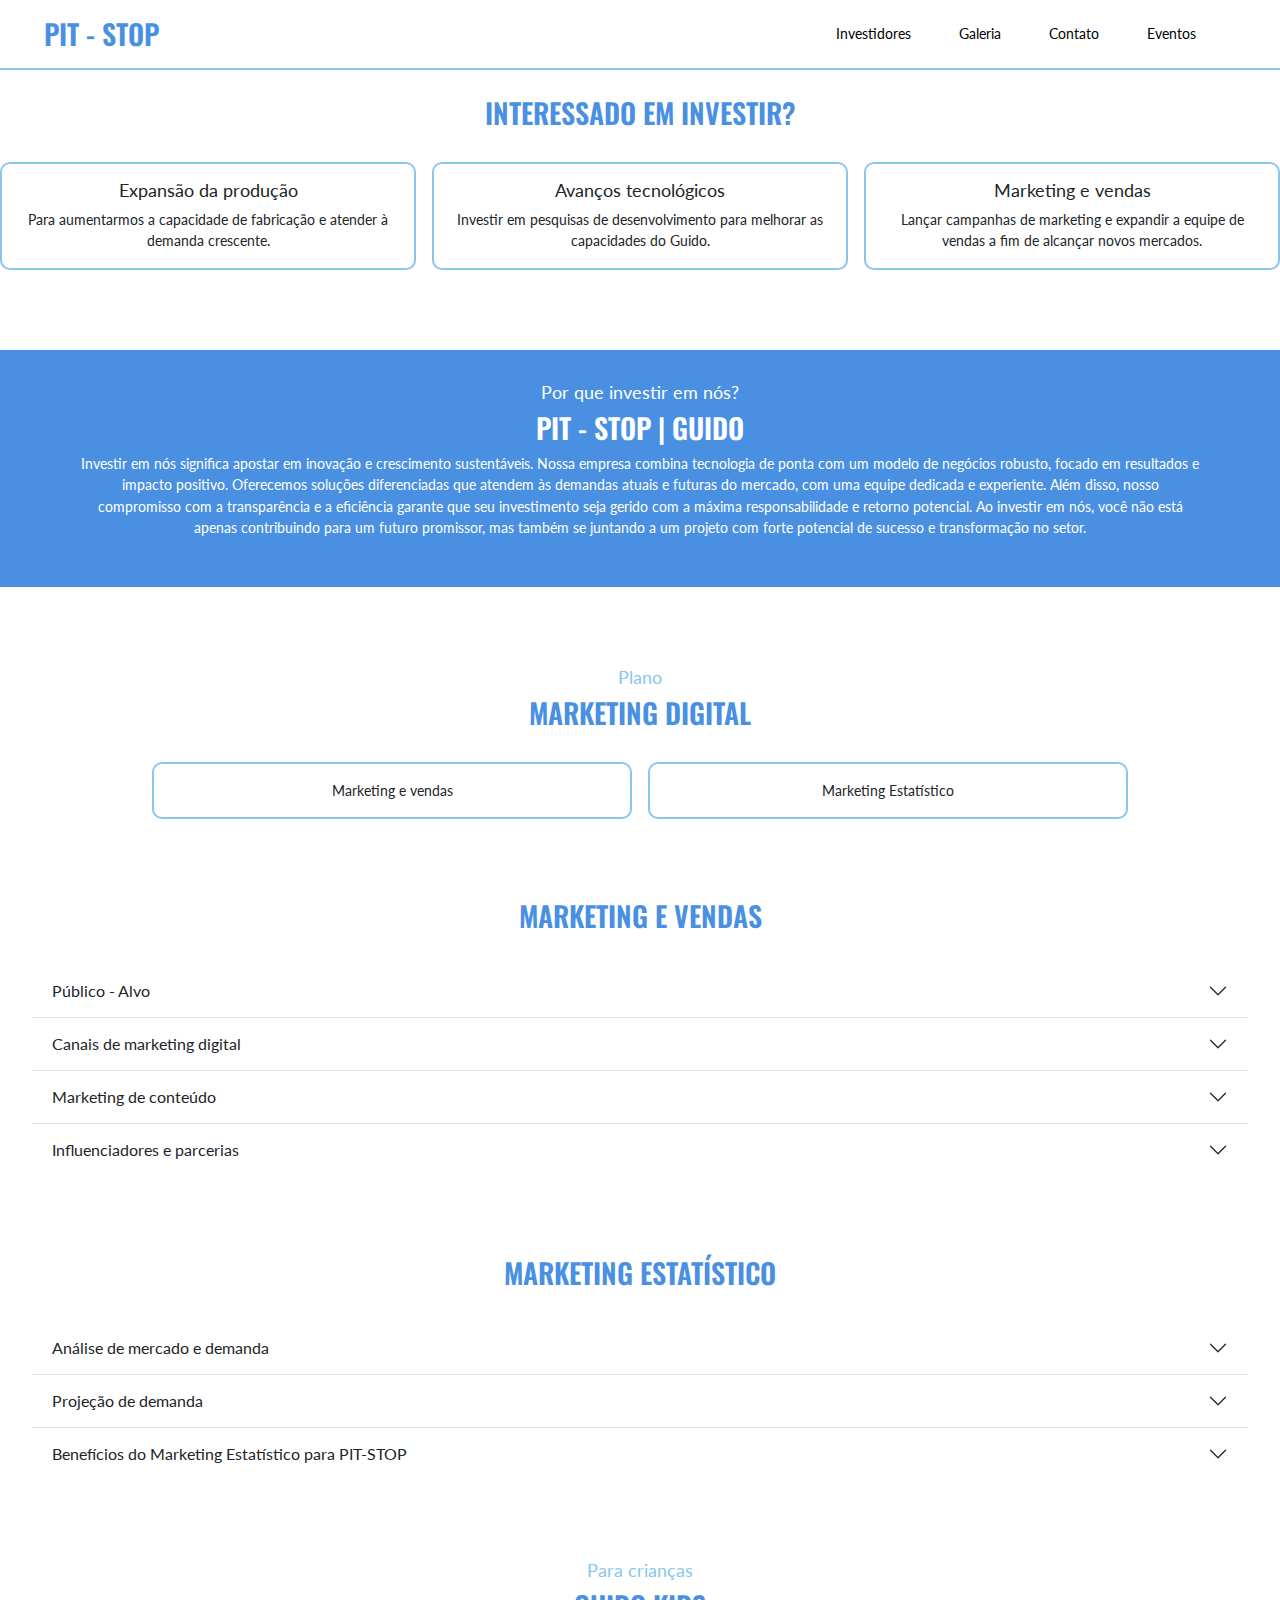
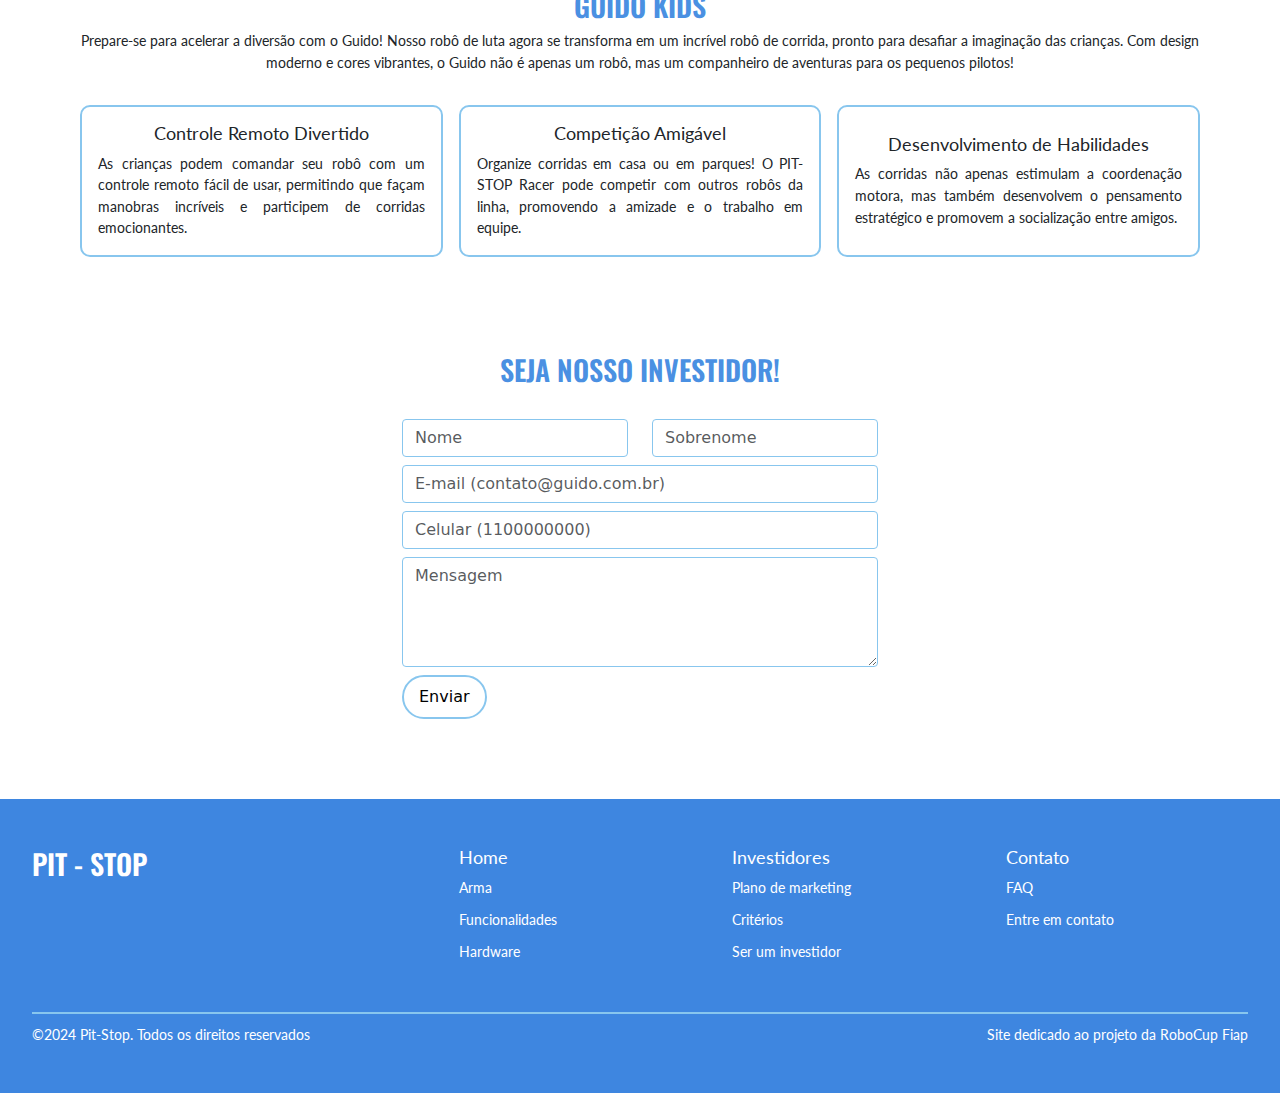
<file: pages/investidores.html>
<!doctype html>
<html lang="pt-br">

<head>
    <meta charset="utf-8">
    <meta name="viewport" content="width=device-width, initial-scale=1">
    <title>Guido</title>
    <link href="https://cdn.jsdelivr.net/npm/bootstrap@5.3.3/dist/css/bootstrap.min.css" rel="stylesheet"
        integrity="sha384-QWTKZyjpPEjISv5WaRU9OFeRpok6YctnYmDr5pNlyT2bRjXh0JMhjY6hW+ALEwIH" crossorigin="anonymous">
    <link rel="stylesheet" href="../css/style.css">
    <link href="https://fonts.googleapis.com/css2?family=Lato:wght@400&family=Oswald:wght@500&display=swap"
        rel="stylesheet">

    <link rel="icon" type="image/png" href="/img/logo/Logo.svg">
</head>

<nav class="navbar navbar-expand-md custom-navbar">
    <div class="container-fluid">

        <a class="navbar-brand pitstop-logo" href="../index.html">PIT - STOP</a>

        <button class="navbar-toggler" type="button" data-bs-toggle="collapse" data-bs-target="#navbarNav"
            aria-controls="navbarNav" aria-expanded="false" aria-label="Toggle navigation">
            <span class="navbar-toggler-icon"></span>
        </button>
        <div class="collapse navbar-collapse" id="navbarNav">
            <ul class="navbar-nav ms-auto">
                <li class="nav-item">
                    <a class="nav-link menu-item" aria-current="page" href="investidores.html">Investidores</a>
                </li>
                <li class="nav-item">
                    <a class="nav-link menu-item" href="galeria.html">Galeria</a>
                </li>
                <li class="nav-item">
                    <a class="nav-link menu-item" href="contato.html">Contato</a>
                </li>
                <li class="nav-item">
                    <a class="nav-link menu-item" href="eventos.html">Eventos</a>
                </li>
            </ul>
        </div>
    </div>
</nav>

<body>

    <header class="header-titulo">
        <h1>INTERESSADO EM INVESTIR?</h1>
    </header>

    <section class="funcionalidades">
        <div class="funcionalidades-container">
            <div class="card-container">

                <div class="card">
                    <div class="card-body">
                        <h5 class="card-title">Expansão da produção</h5>
                        <p class="card-text-invsest">Para aumentarmos a capacidade de fabricação e atender à demanda crescente.
                        </p>
                    </div>
                </div>

                <div class="card">
                    <div class="card-body">
                        <h5 class="card-title">Avanços tecnológicos</h5>
                        <p class="card-text-invsest">Investir em pesquisas de desenvolvimento para melhorar as capacidades do
                            Guido.</p>
                    </div>
                </div>

                <div class="card">
                    <div class="card-body">
                        <h5 class="card-title">Marketing e vendas</h5>
                        <p class="card-text-invsest">Lançar campanhas de marketing e expandir a equipe de vendas a fim de
                            alcançar novos mercados.</p>
                    </div>
                </div>
            </div>
        </div>
    </section>

    <section class="sobre">
        <div class="sobre-div">
            <h2>Por que investir em nós?</h2>
            <h1>PIT - STOP | GUIDO</h1>
            <p> Investir em nós significa apostar em inovação e crescimento sustentáveis. Nossa empresa combina tecnologia de ponta com um modelo de negócios robusto, focado em resultados e impacto positivo. Oferecemos soluções diferenciadas que atendem às demandas atuais e futuras do mercado, com uma equipe dedicada e experiente. Além disso, nosso compromisso com a transparência e a eficiência garante que seu investimento seja gerido com a máxima responsabilidade e retorno potencial. Ao investir em nós, você não está apenas contribuindo para um futuro promissor, mas também se juntando a um projeto com forte potencial de sucesso e transformação no setor.
            </p>
        </div>
    </section>

    <section class="plano">
        <div class="plano-div">
            <h2>Plano</h2>
            <h1>MARKETING DIGITAL</h1>
        </div>

        <div class="funcionalidades-container">
            <div class="card-container">

                <div class="card">
                    <div class="card-body">
                        <p class="card-text-invsest">Marketing e vendas</p>
                    </div>
                </div>

                <div class="card">
                    <div class="card-body">
                        <p class="card-text-invsest">Marketing Estatístico</p>
                    </div>
                </div>
            </div>
        </div>
    </section>

    <section class="vendas margin-bottom" id="marketing">
        <div class="plano-div">
            <h1>MARKETING E VENDAS</h1>
        </div>

        <div class="accordion accordion-flush accordion-contato" id="accordionFlushExample">

            <div class="accordion-item">
                <h2 class="accordion-header" id="flush-headingOne">
                    <button class="accordion-button collapsed" type="button" data-bs-toggle="collapse"
                        data-bs-target="#flush-collapseOne" aria-expanded="false" aria-controls="flush-collapseOne">
                        Público - Alvo
                    </button>
                </h2>
                <div id="flush-collapseOne" class="accordion-collapse collapse" aria-labelledby="flush-headingOne"
                    data-bs-parent="#accordionFlushExample">
                    <div class="accordion-titulo">Nosso público - alvo definido:
                    </div>
                    <div class="accordion-left">Comportamental: Focados em conveniência, inovação e eficiência nas tarefas diárias.
                    </div>
                    <div class="accordion-left">Geográfico: Primeiramente em regiões metropolitanas que têm maior aceitação de tecnologia.
                    </div>
                </div>
            </div>

            <div class="accordion-item">
                <h2 class="accordion-header" id="flush-headingTwo">
                    <button class="accordion-button collapsed" type="button" data-bs-toggle="collapse"
                        data-bs-target="#flush-collapseTwo" aria-expanded="false" aria-controls="flush-collapseTwo">
                        Canais de marketing digital
                    </button>
                </h2>
                <div id="flush-collapseTwo" class="accordion-collapse collapse" aria-labelledby="flush-headingTwo"
                    data-bs-parent="#accordionFlushExample">
                    <div class="accordion-titulo">Redes sociais
                    </div>
                    <div class="accordion-left">- Postagens diárias com conteúdos como vídeos demonstrativos, memes sobre automação doméstica, enquetes sobre “tarefas mais chatas”, e testemunhos de clientes iniciais.
                    </div>
                    <div class="accordion-left">- Campanhas Pagas: Anúncios segmentados com foco em usuários que demonstram interesse em tecnologia, automação e robótica.
                    </div>
                </div>
            </div>

            <div class="accordion-item">
                <h2 class="accordion-header" id="flush-headingSix">
                    <button class="accordion-button collapsed" type="button" data-bs-toggle="collapse"
                        data-bs-target="#flush-collapseSix" aria-expanded="false" aria-controls="flush-collapseSix">
                        Marketing de conteúdo
                    </button>
                </h2>
                <div id="flush-collapseSix" class="accordion-collapse collapse" aria-labelledby="flush-headingSix"
                    data-bs-parent="#accordionFlushExample">
                    <div class="accordion-titulo">Blog e Youtube
                    </div>
                    <div class="accordion-left">- Criação de artigos e vídeos explicando como o Robô Guido pode facilitar a vida das pessoas. Ex: “5 Tarefas que Guido pode fazer por você enquanto trabalha”.
                    </div>
                    <div class="accordion-left">- SEO: Estratégia de palavras-chave como “robô doméstico”, “automatização da casa”, “assistente robótico”
                    </div>
                </div>
            </div>

            <div class="accordion-item">
                <h2 class="accordion-header" id="flush-headingSeven">
                    <button class="accordion-button collapsed" type="button" data-bs-toggle="collapse"
                        data-bs-target="#flush-collapseSeven" aria-expanded="false" aria-controls="flush-collapseSeven">
                        Influenciadores e parcerias
                    </button>
                </h2>
                <div id="flush-collapseSeven" class="accordion-collapse collapse" aria-labelledby="flush-headingSeven"
                    data-bs-parent="#accordionFlushExample">
                    <div class="accordion-titulo"></div>
                    <div class="accordion-left">Influenciadores Tech: Parcerias com influenciadores de tecnologia que podem testar o Guido e fornecer opiniões honestas.
                    </div>
                    <div class="accordion-left">Parcerias B2B: Com empresas de automação doméstica para oferecer o robô em conjunto com outros produtos tecnológicos.
                    </div>
                </div>
            </div>
        </div>
    </section>

    <section class="vendas" id="estatistico">
        <div class="plano-div">
            <h1>MARKETING ESTATÍSTICO</h1>
        </div>

        <div class="accordion accordion-flush accordion-contato" id="accordionFlushExample">

            <div class="accordion-item">
                <h2 class="accordion-header" id="flush-headingTree">
                    <button class="accordion-button collapsed" type="button" data-bs-toggle="collapse"
                        data-bs-target="#flush-collapseTree" aria-expanded="false" aria-controls="flush-collapseTree">
                        Análise de mercado e demanda
                    </button>
                </h2>
                <div id="flush-collapseTree" class="accordion-collapse collapse" aria-labelledby="flush-headingTree"
                    data-bs-parent="#accordionFlushExample">
                    <div class="accordion-titulo">A demanda por robôs domésticos está em alta, devido ao aumento do
                        interesse por automação em casa e assistentes inteligentes.
                    </div>
                    <div class="accordion-left">- Crescimento Anual Composto (CAGR): O mercado global de robótica
                        doméstica está projetado para crescer 20-30% ao ano nos próximos 5 anos.
                    </div>
                    <div class="accordion-left">- Fatores de Demanda: Conveniência, aumento do tempo de lazer,
                        integração com outros dispositivos inteligentes.
                    </div>
                </div>
            </div>

            <div class="accordion-item">
                <h2 class="accordion-header" id="flush-headingFour">
                    <button class="accordion-button collapsed" type="button" data-bs-toggle="collapse"
                        data-bs-target="#flush-collapseFour" aria-expanded="false" aria-controls="flush-collapseFour">
                        Projeção de demanda
                    </button>
                </h2>
                <div id="flush-collapseFour" class="accordion-collapse collapse" aria-labelledby="flush-headingFour"
                    data-bs-parent="#accordionFlushExample">
                    <div class="accordion-titulo">Metas para os próximos anos:
                    </div>
                    <div class="accordion-left">Ano 1-2: Meta de venda de 2.000 unidades de Guido, com foco nas capitais
                        e grandes centros urbanos.
                    </div>
                    <div class="accordion-left">Ano 3-5: Crescimento de 5.000-10.000 unidades/ano, à medida que a
                        conscientização e aceitação da automação aumentam.
                    </div>
                </div>
            </div>

            <div class="accordion-item margin-bottom">
                <h2 class="accordion-header" id="flush-headingFive">
                    <button class="accordion-button collapsed" type="button" data-bs-toggle="collapse"
                        data-bs-target="#flush-collapseFive" aria-expanded="false" aria-controls="flush-collapseFive">
                        Benefícios do Marketing Estatístico para PIT-STOP
                    </button>
                </h2>
                <div id="flush-collapseFive" class="accordion-collapse collapse" aria-labelledby="flush-headingFive"
                    data-bs-parent="#accordionFlushExample">

                    <div class="accordion-titulo">Melhor Tomada de Decisão
                    </div>
                    <div class="accordion-left">Decisões são baseadas em dados concretos e não em suposições.
                    </div>

                    <div class="accordion-titulo">Personalização de Campanhas
                    </div>
                    <div class="accordion-left">Mensagens são mais bem direcionadas a segmentos específicos.
                    </div>

                    <div class="accordion-titulo">Otimização de Orçamento
                    </div>
                    <div class="accordion-left">Permite maximizar o impacto de cada real investido em marketing ao
                        prever qual canal ou campanha gera maior retorno.
                    </div>

                    <div class="accordion-titulo">Identificação de Tendências
                    </div>
                    <div class="accordion-left">Antecipar mudanças de mercado, permitindo que a startup se posicione de
                        forma competitiva.
                    </div>
                </div>
            </div>
        </div>
    </section>


    <section class="kids">
        <div class="kids-div">
            <h2>Para crianças</h2>
            <h1>GUIDO KIDS</h1>
            <p> 
                Prepare-se para acelerar a diversão com o Guido! Nosso robô de luta agora se transforma em um incrível robô de corrida, pronto para desafiar a imaginação das crianças. Com design moderno e cores vibrantes, o Guido não é apenas um robô, mas um companheiro de aventuras para os pequenos pilotos!
            </p>

            <div class="funcionalidades-container">
                <div class="card-container">
                    <div class="card">
                        <div class="card-body">
                            <h5 class="card-title">Controle Remoto Divertido</h5>
                            <p class="card-text">As crianças podem comandar seu robô com um controle remoto fácil de usar, permitindo que façam manobras incríveis e participem de corridas emocionantes.</p>
                        </div>
                    </div>

                    <div class="card">
                        <div class="card-body">
                            <h5 class="card-title">Competição Amigável</h5>
                            <p class="card-text">Organize corridas em casa ou em parques! O PIT-STOP Racer pode competir com outros robôs da linha, promovendo a amizade e o trabalho em equipe.</p>
                        </div>
                    </div>
    
                    <div class="card">
                        <div class="card-body">
                            <h5 class="card-title">Desenvolvimento de Habilidades</h5>
                            <p class="card-text">As corridas não apenas estimulam a coordenação motora, mas também desenvolvem o pensamento estratégico e promovem a socialização entre amigos.</p>
                        </div>
                    </div>
                </div>
            </div>
        </div>
    </section>


    <header id="seja">
        <h1>SEJA NOSSO INVESTIDOR!</h1>
    </header>
    <section class="contact-section contact-medium">
        <div class="forms">
            <form>
                <div class="row">
                    <div class="col">
                        <input type="text" class="form-control" placeholder="Nome" required>
                    </div>
                    <div class="col">
                        <input type="text" class="form-control" placeholder="Sobrenome" required>
                    </div>
                </div>

                <div class="form-group">
                    <input type="email" class="form-control" placeholder="E-mail (contato@guido.com.br)" required>
                </div>

                <div class="form-group">
                    <input type="tel" class="form-control" placeholder="Celular (1100000000)" pattern="[0-9]{10,11}"
                        title="Digite um número de telefone válido" required>
                </div>

                <div class="form-group">
                    <textarea class="form-control" placeholder="Mensagem" rows="4" required></textarea>
                </div>

                <button type="submit" class="btn btn-arredondado">Enviar</button>
            </form>
        </div>
    </section>

    <footer>
        <div class="footer-container">

            <div class="footer-left">
                <h1>PIT - STOP</h1>
            </div>

            <div class="footer-links">
                <div class="footer-column">
                    <h2 class="footer-h2">Home</h2>
                    <ul>
                        <li><a href="../index.html#arma">Arma</a></li>
                        <li><a href="../index.html#funcionalidades">Funcionalidades</a></li>
                        <li><a href="../index.html#hardware">Hardware</a></li>
                    </ul>
                </div>

                <div class="footer-column">
                    <h2 class="footer-h2">Investidores</h2>
                    <ul>
                        <li><a href="#marketing">Plano de marketing</a></li>
                        <li><a href="#estatistico">Critérios</a></li>
                        <li><a href="#seja">Ser um investidor</a></li>
                    </ul>
                </div>

                <div class="footer-column">
                    <h2 class="footer-h2">Contato</h2>
                    <ul>
                        <li><a href="../pages/contato.html#faq">FAQ</a></li>
                        <li><a href="../pages/contato.html#contato">Entre em contato</a></li>
                    </ul>
                </div>
            </div>
        </div>

        <div class="footer-bottom">
            <p class="left">©2024 Pit-Stop. Todos os direitos reservados</p>
            <p class="right">Site dedicado ao projeto da RoboCup Fiap</p>
        </div>
    </footer>

    <script src="https://cdn.jsdelivr.net/npm/bootstrap@5.3.3/dist/js/bootstrap.bundle.min.js"
        integrity="sha384-YvpcrYf0tY3lHB60NNkmXc5s9fDVZLESaAA55NDzOxhy9GkcIdslK1eN7N6jIeHz"
        crossorigin="anonymous"></script>

</body>
</html>
</file>
<file: css/style.css>
* {
    margin: 0;
    padding: 0;
    box-sizing: border-box;
}

:root {
    --preto: #000000;
    --azul-escuro: #4a90e2;
    --azul-claro: #88c6ee;
    --branco: #ffffff;
}

body {
    margin-top: 4rem;
}

header {
    margin-top: 6rem;
}

header h1 {
    color: var(--azul-escuro);
    text-align: center;
    font-weight: 600;
    margin-bottom: 2rem;
}

h1 {
    font-size: 1.75rem;
    font-family: 'Oswald', sans-serif;
    font-weight: 600;
}

h2 {
    font-size: 1.1rem;
    font-family: 'Lato', sans-serif;
    font-weight: 400;
}

p {
    font-size: 0.90rem;
    font-family: 'Lato', sans-serif;
    font-weight: 400;
}

section {
    scroll-margin-top: 5rem;
}

.margin-bottom {
    margin-bottom: 5rem;
}



.navbar {
    margin-left: 0;
    margin-right: 0;
    background-color: var(--branco);
}

.nav-item {
    margin-right: 2rem;
}

.container-fluid {
    margin-left: 2rem;
    margin-right: 2rem;
    background-color: var(--branco);
}

.custom-navbar {
    border-bottom: 2px solid var(--azul-claro);
    margin-bottom: 4rem;
    position: fixed;
    top: 0;
    left: 0;
    width: 100%;
    z-index: 9999;
}

.pitstop-logo {
    font-family: 'Oswald', sans-serif;
    font-weight: 600;
    color: var(--azul-escuro);
    font-size: 1.75rem;
}

.menu-item {
    font-family: 'Lato', sans-serif;
    font-weight: 400;
    color: var(--preto);
    font-size: 0.90rem;
}

.navbar-toggler {
    border: none;
}

.navbar-toggler:focus {
    box-shadow: none;
}

.nav-link {
    transition: color 0.3s;
}

.nav-link:hover {
    color: var(--azul-claro);
}

.nav-link.active {
    color: var(--azul-claro);
}



.arma {
    margin-top: 6rem;
    display: grid;
    grid-template-columns: 1fr 1fr;
    margin-left: auto;
    margin-right: auto;
    align-items: center;
    justify-items: center;
    margin-bottom: 5rem;
    max-width: 100%;
    padding: 0 2rem;
    box-sizing: border-box;
}

.arma-div {
    display: flex;
    flex-direction: column;
    justify-content: center;
    width: 80%;
    max-width: 600px;
}

.arma-video {
    display: flex;
    justify-content: center;
    align-items: center;
    padding: 0;
    margin: 0;
    width: 100%;
    max-width: 40rem;
}

.arma-video iframe {
    width: 100%;
    height: 20rem;
    border: 3px solid var(--azul-claro);
    border-radius: 1rem;
    box-sizing: border-box;
}

.arma h1 {
    text-align: justify;
}

.arma h1 {
    font-weight: 600;
    color: var(--azul-escuro);
    text-align: center;
}

.arma h2 {
    color: var(--azul-claro);
    text-align: center;
}

@media (max-width: 992px) {
    .arma {
        grid-template-columns: 1fr;
    }

    .arma-div {
        width: 100%;
        max-width: 600px;
    }

    .arma-video {
        margin: auto;
        width: 100%;
        max-width: 600px;
    }
}

@media (max-width: 768px) {
    .arma-div {
        padding: 0 1rem;
    }

    .arma-video {
        width: 100%;
    }

    .arma iframe {
        width: 100%;
    }
}



.funcionalidades {
    margin-bottom: 5rem;
}

.funcionalidades h1 {
    font-weight: 600;
    color: var(--azul-escuro);
    text-align: center;
    margin-bottom: 2rem;
}

.card-container {
    display: flex;
    justify-content: center;
    gap: 1rem;
}

.card {
    border: 2px solid var(--azul-claro);
    border-radius: 10px;
    width: 30rem;
}

.card-title {
    font-size: 1.1rem;
    font-family: 'Lato', sans-serif;
    font-weight: 400;
    text-align: center;
}

.card-text {
    text-align: justify;
}

@media (max-width: 768px) {
    .card-container {
        display: flex;
        flex-direction: column;
        justify-content: center;
        align-items: center;
        gap: 1rem;
    }
}



.card-text-invsest {
    text-align: center;
    margin: 0;
}

.sobre {
    background-color: var(--azul-escuro);
    padding-top: 2rem;
    padding-bottom: 2rem;
    margin-bottom: 5rem;
}

.sobre-div {
    margin-left: 5rem;
    margin-right: 5rem;
    text-align: center;
    color: var(--branco);
}



.hardware {
    margin: 0 2rem 5rem 2rem;
}

.hardware h1 {
    font-weight: 600;
    color: var(--azul-escuro);
    text-align: center;
    margin-bottom: 2rem;
}

.accordion-container {
    display: flex;
    justify-content: center;
    gap: 1rem;
    flex-wrap: wrap;
}

.accordion-item-hardware {
    width: 500px;
}

.accordion-body {
    display: flex;
    align-items: center;
    justify-content: center;
}

.accordion-body img {
    width: 50%;
    height: auto;
    max-width: 300px;
}

.accordion-left {
    align-items: left;
    padding: 0 1rem 1rem 3rem;
}

.accordion-titulo {
    align-items: left;
    padding: 1rem;
}

@media (max-width: 768px) {
    .accordion-item-hardware {
        width: 500px;
    }
}



.carrossel {
    margin: 0 2rem 5rem 2rem;
    display: flex;
    flex-direction: column;
    justify-content: center;
    align-items: center;
}

.carrossel h1 {
    color: var(--azul-escuro);
    text-align: center;
    font-weight: 600;
}

.carrossel-titulo {
    justify-content: center;
    align-items: center;
    margin-bottom: 2rem;
}

.carousel {
    max-width: 55rem;
}

.btn-arredondado {
    padding: 8px 15px;
    border-radius: 30px;
    border: 2px solid var(--azul-claro);
    background-color: #fff;
    color: #000;
    text-decoration: none;
    text-align: center;
    transition: background-color 0.3s ease;
}

.btn-arredondado:hover {
    background-color: var(--azul-claro);
    color: var(--branco);
}

.carrossel-button {
    display: flex;
    justify-content: center;
    width: 100%;
    margin-top: 1rem;
}



.equipe {
    margin: 0 2rem 5rem 2rem;
}

.equipe h1 {
    font-weight: 600;
    color: var(--azul-escuro);
    text-align: center;
    margin-bottom: 2rem;
}

.equipe p {
    text-align: center;
}

.card-equipe {
    width: 10rem;
    height: 18rem;
    overflow: hidden;
}

.card-equipe img {
    background-color: var(--azul-claro);
    width: 100%;
    height: 10rem;
    object-fit: cover;
}

@media (max-width: 992px) {
    .card-min {
        display: grid;
        grid-template-columns: repeat(3, 1fr);
        justify-items: center;
        align-items: center;
        justify-content: space-between;
        gap: 0.5rem !important;
        padding: 0;
        margin: 0 auto 0 auto;
    }

    .card-equipe {
        padding: 0;
        margin: 0;
        width: 10rem;
    }
}

@media (max-width: 768px) {
    .card-min {
        display: grid;
        grid-template-columns: repeat(2, 1fr);
        justify-items: center;
        align-items: center;
        justify-content: space-between;
        gap: 0.5rem !important;
        padding: 0;
        margin: 0 auto 0 auto;
    }

    .card-equipe {
        padding: 0;
        margin: 0;
        width: 10rem;
    }
}



footer {
    background-color: #3E86E0;
    color: white;
    padding: 3rem 0 0 0;
    display: grid;
    grid-template-rows: auto 1fr auto;
    grid-template-columns: 1fr;
    gap: 2rem;
    margin-top: auto;
}

.footer-container {
    display: grid;
    grid-template-columns: 1fr 2fr;
    gap: 2rem;
    margin: 0 2rem;
}

.footer-left {
    grid-column: 1 / 2;
}

.footer-column h1 {
    font-size: 1.75rem;
    font-family: 'Oswald', sans-serif;
    font-weight: 600;
}

.footer-h2 {
    font-size: 1.1rem;
    font-family: 'Lato', sans-serif;
    font-weight: 400;
}

.footer-links {
    grid-column: 2 / 3;
    display: grid;
    grid-template-columns: repeat(3, 1fr);
    gap: 2rem;
}

.footer-column ul {
    list-style: none;
    padding-left: 0;
}

.footer-column ul li {
    margin-bottom: 0.5rem;
}

.footer-column ul li a {
    color: white;
    text-decoration: none;
    font-size: 0.9rem;
    font-family: 'Lato', sans-serif;
    font-weight: 400;
}

.footer-bottom {
    display: grid;
    grid-template-columns: 1fr 1fr;
    gap: 2rem;
    align-items: center;
    border-top: 2px solid var(--azul-claro);
    padding-top: 10px;
    margin: 0 2rem;
}

.footer-bottom .left {
    text-align: left;
}

.footer-bottom .right {
    text-align: right;
}

.footer-baixo {
    color: var(--branco);
    font-size: 1.1rem;
    font-family: 'Lato', sans-serif;
    font-weight: 400;
    text-decoration: none;
}

@media (max-width: 750px) {
    .footer-container {
        grid-template-columns: 1fr;
    }

    .footer-left,
    .footer-links {
        grid-column: 1 / -1;
        text-align: center;
    }

    .footer-links {
        grid-template-columns: 1fr;
        gap: 1rem;
    }

    .footer-column {
        margin-bottom: 2rem;
    }

    .footer-bottom {
        grid-template-columns: 1fr;
    }

    .footer-bottom .left,
    .footer-bottom .right {
        text-align: center;
    }
}


.galeria {
    display: grid;
    gap: 20px;
    padding: 20px;
    grid-template-columns: repeat(auto-fit, minmax(200px, 1fr));
    margin-bottom: 5rem;
}

.galeria-item {
    border: 2px solid var(--azul-claro);
    overflow: hidden;
    border-radius: 8px;
    transition: transform 0.3s ease;
    display: flex;
    justify-content: center;
    align-items: center;
    aspect-ratio: 1/1;
}

.galeria-item:hover {
    transform: scale(1.05);
}

.galeria-item img {
    width: 100%;
    height: 100%;
    object-fit: cover;
    object-position: center;
}

@media (max-width: 768px) {
    .galeria-grid {
        grid-template-columns: repeat(auto-fit, minmax(150px, 1fr));
    }
}

@media (max-width: 480px) {
    .galeria-grid {
        grid-template-columns: 1fr;
    }
}


.header-contato {
    margin-bottom: 5rem;
}

.contato {
    margin-bottom: 5rem;
}

.accordion-contato {
    margin: 0 2rem 0 2rem;
}

.info {
    margin: 0 2rem 5rem 2rem;
}

.info h1 {
    font-weight: 600;
    color: var(--azul-escuro);
    text-align: center;
    margin-bottom: 2rem;
}

.info-card {
    width: 15rem;
    border: 2px solid var(--azul-claro);
    border-radius: 10px;
    height: auto;
}

.info-card p{
    text-align: center;
}

.card-img-top {
    display: flex;
    justify-content: center;
    align-items: center;
}

.info-img {
    margin-top: 5px;
    max-width: 80px;
    height: auto;
}

@media (max-width: 992px) {
    .info-min {
        display: grid;
        grid-template-columns: repeat(3, 1fr);
        justify-items: center;
        align-items: center;
        justify-content: space-between;
        gap: 1rem !important;
        padding: 0;
        margin: 0 auto 0 auto;
    }
}

@media (max-width: 768px) {
    .info-min {
        display: grid;
        grid-template-columns: 1fr;
        justify-items: center;
        align-items: center;
        justify-content: space-between;
        gap: 1rem !important;
        padding: 0;
        margin: 0 auto 0 auto;
    }
}

.contact-section {
    display: grid;
    grid-template-columns: 1fr 1fr;
    align-items: center;
    justify-items: center;
    gap: 1rem;
    max-width: 60rem;
    margin: 0 auto 5rem auto;
    box-sizing: border-box;
}

.forms {
    grid-column: 1;
}

.forms-logo {
    grid-column: 2;
    display: flex;
    justify-content: center;
}

.forms-logo img {
    max-width: 80%;
    height: auto;
}

.form-group {
    margin-bottom: 0.5rem;
}

.row {
    margin-bottom: 0.5rem;
}

.form-control {
    border: 1px solid var(--azul-claro);
    border-radius: 4px;
}

.contact-medium {
    grid-template-columns: 1fr;
    gap: 2rem;
}

@media (max-width: 992px) {
    .contact-section {
        grid-template-columns: 1fr;
        gap: 2rem;
    }

    .forms {
        grid-column: 1;
        justify-self: center;
    }

    .forms-logo {
        display: none;
    }
}

.arma-img {
    display: flex;
    justify-content: center;
    align-items: center;
    padding: 0;
    margin: 0;
}

.arma-img img {
    max-width: 350px;
    width: 100%;
    height: auto;
    border: 2px solid var(--azul-claro);
    border-radius: 10px;
    box-sizing: border-box;
}

@media (max-width: 992px) {
    .arma-img {
        justify-content: flex-end;
    }

    .arma-img {
        margin: auto;
        width: 50%;
    }
}

.plano {
    margin-bottom: 5rem;
}

.plano-div h1 {
    font-weight: 600;
    color: var(--azul-escuro);
    text-align: center;
    margin-bottom: 2rem;
}

.plano-div h2 {
    color: var(--azul-claro);
    text-align: center;
}

.card-body {
    display: flex;
    flex-direction: column;
    justify-content: center;
    align-items: center;
    height: 100%;
}

.card-a {
    text-decoration: none;
    color: var(--preto);
    font-size: 0.90rem;
    font-family: 'Lato', sans-serif;
    font-weight: 400;
}

.card-a:hover {
    text-decoration: none;
    color: var(--azul-claro);
}

.construcao {
    display: flex;
    flex-direction: column;
    justify-content: center;
    align-items: center;
    text-align: center;
    height: 100vh;
}

.construcao-div {
    display: flex;
    flex-direction: column;
    justify-content: center;
    align-items: center;
    margin-bottom: 1rem;
}

.construcao-video {
    display: flex;
    justify-content: center;
    align-items: center;
    margin-bottom: 5rem;
    width: 80%;
    height: 100%;
}

.construcao-video iframe {
    width: 100%;
    height: 100%;
    border: 3px solid var(--azul-claro);
    border-radius: 1rem;
    box-sizing: border-box;
}

.construcao h1 {
    text-align: justify;
}

.construcao h1 {
    font-weight: 600;
    color: var(--azul-escuro);
    text-align: center;
}

.construcao h2 {
    color: var(--azul-claro);
    text-align: center;
}




.kids {
    margin-bottom: 5rem;
}

.kids h1 {
    color: var(--azul-escuro);
}

.kids h2 {
    color: var(--azul-claro);
}

.kids-div {
    margin-left: 5rem;
    margin-right: 5rem;
    text-align: center;
}

.kids-div p {
    margin-bottom: 2rem;
}

.card-container-kids {
    display: flex;
    justify-content: center;
    gap: 1rem;
}

.card {
    border: 2px solid var(--azul-claro);
    border-radius: 10px;
    width: 30rem;
}

.card-title {
    font-size: 1.1rem;
    font-family: 'Lato', sans-serif;
    font-weight: 400;
    text-align: center;
}

.card-text {
    text-align: justify;
}

@media (max-width: 992px) {
    .card-container {
        display: flex;
        flex-direction: column;
        justify-content: center;
        align-items: center;
        gap: 1rem;
    }
}
</file>
